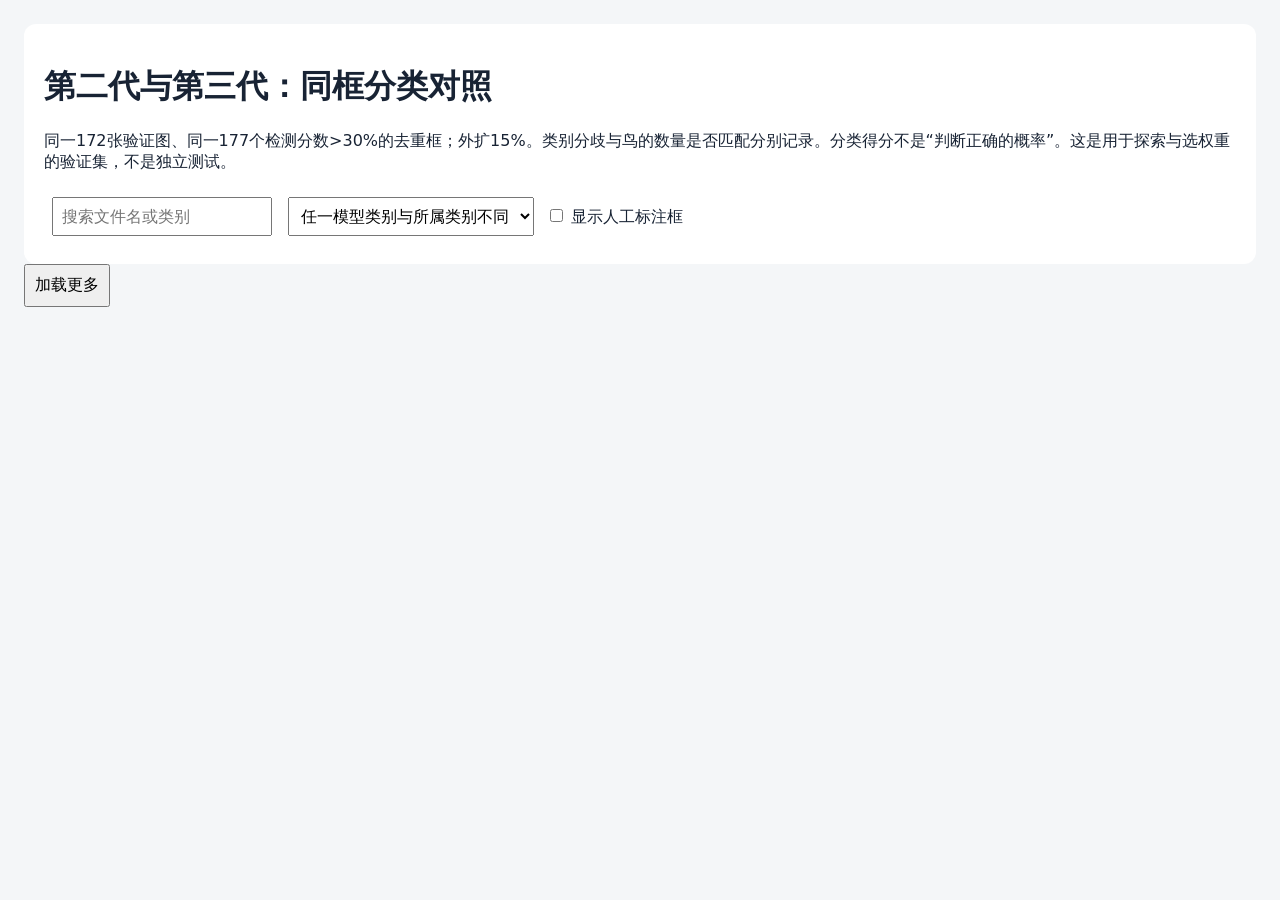
<file: 第三代鸟类识别现代模型对照/scripts/gallery.html>
<!doctype html><html lang="zh"><meta charset="utf-8"><title>第三代鸟类分类对照</title><style>body{font:16px system-ui;background:#f4f6f8;margin:24px;color:#182334}header{background:white;padding:20px;border-radius:12px}input,select{font:inherit;padding:8px;margin:8px}table{border-collapse:collapse;width:100%}td,th{padding:9px;border-bottom:1px solid #ddd;text-align:left}article{background:white;margin-top:20px;padding:16px;border-radius:12px}.grid{display:grid;grid-template-columns:repeat(auto-fit,minmax(320px,1fr));gap:12px}canvas{width:100%;height:auto}.bad{color:#bc2733}.score{font-size:13px;line-height:1.7}details{background:#f5f6f8;padding:8px}.muted{color:#64748b}button{padding:9px;font:inherit}</style><header><h1>第二代与第三代：同框分类对照</h1><p>同一172张验证图、同一177个检测分数&gt;30%的去重框；外扩15%。类别分歧与鸟的数量是否匹配分别记录。分类得分不是“判断正确的概率”。这是用于探索与选权重的验证集，不是独立测试。</p><div id="summary"></div><input id="search" placeholder="搜索文件名或类别"><select id="filter"><option value="diff">任一模型类别与所属类别不同</option><option value="all">全部图片</option><option value="improved">相对第二代消除类别分歧</option><option value="regressed">相对第二代新增类别分歧</option><option value="empty">无显示框</option></select><label><input id="gt" type="checkbox">显示人工标注框</label><span id="count"></span></header><main id="cards"></main><button id="more">加载更多</button><script>const D=__DATA__;let shown=0,filtered=[];const esc=s=>String(s).replace(/[&<>"']/g,c=>({'&':'&amp;','<':'&lt;','>':'&gt;','"':'&quot;',"'":'&#39;'}[c]));const keys=Object.keys(D.models);document.querySelector('#summary').innerHTML='<table><tr><th>模型</th><th>类别分歧图片</th><th>无框图片</th><th>P</th><th>R</th><th>F1</th></tr>'+keys.map(k=>{let s=D.summary[k];return `<tr><td>${esc(D.models[k])}</td><td>${s.class_disagreement_images}</td><td>${s.no_display_images}</td><td>${s.precision.toFixed(4)}</td><td>${s.recall.toFixed(4)}</td><td>${s.F1.toFixed(4)}</td></tr>`}).join('')+'</table>';
function draw(c,r,k){let im=new Image();im.onload=()=>{c.width=im.width;c.height=im.height;let x=c.getContext('2d');x.drawImage(im,0,0);let sx=im.width/r.width,sy=im.height/r.height;x.font='bold 15px system-ui';x.lineWidth=2;function box(p,color,text){let b=p.bbox_xyxy;x.strokeStyle=color;x.strokeRect(b[0]*sx,b[1]*sy,(b[2]-b[0])*sx,(b[3]-b[1])*sy);let xx=Math.max(0,b[0]*sx),yy=Math.max(18,b[1]*sy);let tw=x.measureText(text).width;x.fillStyle=color;x.fillRect(xx,yy-18,tw+8,20);x.fillStyle='white';x.fillText(text,xx+4,yy-3)}if(document.querySelector('#gt').checked)r.truth.forEach((p,i)=>box(p,'#166534','人工 '+p.class_name));r.models[k].displayed.forEach((p,i)=>box(p,p.different_from_folder?'#bc2733':'#1d4ed8',`${i+1} ${p.class_name} ${(p.classifier_top_score*100).toFixed(1)}%`));};im.src=r.image}
function more(){let chunk=filtered.slice(shown,shown+12);shown+=chunk.length;for(let r of chunk){let a=document.createElement('article');a.innerHTML=`<h2>${esc(r.filename)} <small>所属：${esc(r.expected)}</small></h2><div class="grid">`+keys.map(k=>{let v=r.models[k];return `<section><h3>${esc(D.models[k])} ${v.class_disagreement?'<span class="bad">类别分歧</span>':''}</h3><canvas data-model="${k}"></canvas><p class="muted">${v.displayed.length}个显示框；TP ${v.TP} / FP ${v.FP} / FN ${v.FN}</p>`+v.displayed.map((p,i)=>`<details><summary>${i+1}：${esc(p.class_name)}，检测 ${(p.detector_score*100).toFixed(1)}%，分类 ${(p.classifier_top_score*100).toFixed(1)}%</summary><div class="score">`+Object.entries(p.classifier_scores).sort((a,b)=>b[1]-a[1]).map(([n,s])=>`${esc(n)} ${(s*100).toFixed(2)}%`).join('<br>')+'</div></details>').join('')+'</section>'}).join('')+'</div>';document.querySelector('#cards').appendChild(a);a.querySelectorAll('canvas').forEach(c=>draw(c,r,c.dataset.model))}document.querySelector('#more').hidden=shown>=filtered.length;document.querySelector('#count').textContent=`筛选 ${filtered.length} 张，已显示 ${shown} 张`}
function render(){let q=document.querySelector('#search').value.toLowerCase(),f=document.querySelector('#filter').value;filtered=D.rows.filter(r=>{let base=r.models.gen2_bilinear_best,novel=keys.filter(k=>k!=='gen2_bilinear_best').map(k=>r.models[k]);return(r.filename+r.expected).toLowerCase().includes(q)&&(f==='all'||f==='diff'&&keys.some(k=>r.models[k].class_disagreement)||f==='empty'&&base.no_display||f==='improved'&&base.class_disagreement&&novel.some(v=>!v.class_disagreement)||f==='regressed'&&!base.class_disagreement&&novel.some(v=>v.class_disagreement))});shown=0;document.querySelector('#cards').innerHTML='';more()};document.querySelector('#search').oninput=render;document.querySelector('#filter').onchange=render;document.querySelector('#gt').onchange=render;document.querySelector('#more').onclick=more;render();</script></html>
</file>
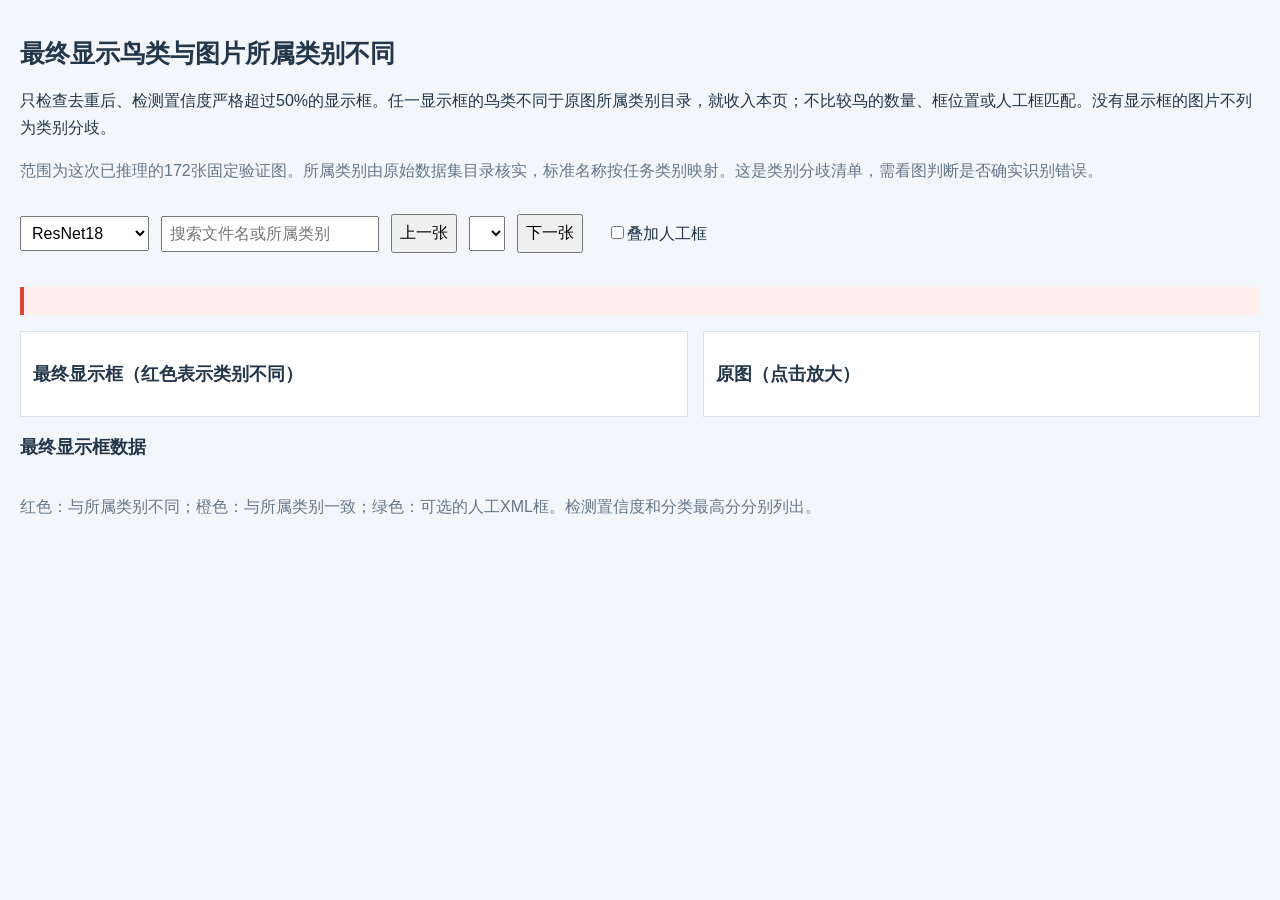
<file: 第二代鸟类检测与细粒度分类/scripts/class_disagreement_template.html>
<!doctype html><html lang="zh-CN"><meta charset="utf-8"><meta name="viewport" content="width=device-width,initial-scale=1"><title>最终显示鸟类与所属类别不同</title><style>
body{font:16px "Microsoft YaHei",sans-serif;background:#f3f6fa;color:#23364a;margin:0}main{max-width:1450px;margin:auto;padding:20px}p{line-height:1.7}.bar{position:sticky;top:0;z-index:2;background:#f3f6fa;display:flex;flex-wrap:wrap;align-items:center;gap:12px;padding:14px 0}select,button,input{font:inherit;padding:7px}button{cursor:pointer}.panels{display:grid;grid-template-columns:1.2fr 1fr;gap:15px}.panel{background:white;padding:12px;border:1px solid #dae1ea}svg{width:100%;max-height:730px;display:block;cursor:zoom-in}h1{font-size:25px}h3{font-size:18px}.hint{color:#65778a}.warning{background:#fff0ed;border-left:4px solid #d64535;padding:14px}table{width:100%;border-collapse:collapse;font-size:14px}th,td{padding:9px;border-bottom:1px solid #d8e1eb;text-align:left}th{background:#25476a;color:white}.scroll{overflow:auto}.bad{color:#c52f29;font-weight:bold}dialog{max-width:96vw;max-height:95vh}dialog img{max-width:90vw;max-height:83vh}dialog::backdrop{background:#0008}@media(max-width:850px){.panels{grid-template-columns:1fr}}
</style><main><h1>最终显示鸟类与图片所属类别不同</h1><p>只检查去重后、检测置信度严格超过50%的显示框。任一显示框的鸟类不同于原图所属类别目录，就收入本页；不比较鸟的数量、框位置或人工框匹配。没有显示框的图片不列为类别分歧。</p><p class="hint">范围为这次已推理的172张固定验证图。所属类别由原始数据集目录核实，标准名称按任务类别映射。这是类别分歧清单，需看图判断是否确实识别错误。</p><div id="summary"></div><div class="bar"><select id="model"><option value="resnet">ResNet18</option><option value="bilinear">Bilinear CNN</option></select><input id="search" placeholder="搜索文件名或所属类别"><button id="prev">上一张</button><select id="select"></select><button id="next">下一张</button><span id="count"></span><label><input id="gt" type="checkbox">叠加人工框</label></div><h2 id="filename"></h2><p class="warning" id="issue"></p><div class="panels"><section class="panel"><h3>最终显示框（红色表示类别不同）</h3><div id="view"></div></section><section class="panel"><h3>原图（点击放大）</h3><div id="raw"></div></section></div><h3>最终显示框数据</h3><div class="scroll" id="table"></div><p class="hint">红色：与所属类别不同；橙色：与所属类别一致；绿色：可选的人工XML框。检测置信度和分类最高分分别列出。</p></main><dialog id="zoom"><button id="close">关闭</button><p id="zoomName"></p><img id="zoomImage"></dialog><script id="data" type="application/json">__PAYLOAD__</script><script>
const DATA=JSON.parse(document.getElementById('data').textContent),$=id=>document.getElementById(id);let filtered=[],index=0;
const esc=s=>String(s??'').replace(/[&<>"']/g,c=>({'&':'&amp;','<':'&lt;','>':'&gt;','"':'&quot;',"'":'&#39;'}[c]));
function svg(r,annotate){let out=`<svg viewBox="0 0 ${r.width} ${r.height}" role="img" aria-label="${esc(r.filename)}"><image href="${r.image}" width="${r.width}" height="${r.height}"/>`;const f=Math.max(16,r.width/50),s=Math.max(2,r.width/400);const arr=annotate?r.displayed.map(d=>({d,c:d.class_name!==r.expected_class?'#dc302d':'#ea761d',t:d.class_name+' '+(d.detector_score*100).toFixed(1)+'%'})):[];if(annotate&&$('gt').checked)arr.push(...r.truth.map(d=>({d,c:'#18a45c',t:'标注 '+d.class_name})));for(const {d,c,t}of arr){const [x,y,x2,y2]=d.bbox_xyxy;out+=`<rect x="${x}" y="${y}" width="${x2-x}" height="${y2-y}" fill="none" stroke="${c}" stroke-width="${s}"/><text x="${Math.max(0,Math.min(x,r.width-320))}" y="${Math.max(f,y-4)}" font-size="${f}" fill="white" stroke="#263344" stroke-width="${f/10}" paint-order="stroke">${esc(t)}</text>`;}return out+'</svg>';}
function render(){const r=filtered[index];$('prev').disabled=index<=0;$('next').disabled=index>=filtered.length-1;$('select').value=String(index);$('count').textContent=filtered.length?`${index+1} / ${filtered.length}`:'0 / 0';if(!r){$('filename').textContent='没有符合筛选条件的图片';$('issue').textContent='';for(const id of ['view','raw','table'])$(id).innerHTML='';return;}$('filename').textContent=r.filename;$('issue').textContent=`图片所属：${r.expected_class}（${r.folder}）；不同的最终预测：`+[...new Set(r.mismatches.map(d=>d.class_name))].join('、');$('view').innerHTML=svg(r,true);$('raw').innerHTML=svg(r,false);$('table').innerHTML='<table><thead><tr><th>是否不同</th><th>预测类别</th><th>检测置信度</th><th>分类最高分</th><th>八类分类分数</th></tr></thead><tbody>'+r.displayed.map(d=>'<tr><td class="'+(d.class_name!==r.expected_class?'bad':'')+'">'+(d.class_name!==r.expected_class?'不同':'一致')+'</td><td>'+esc(d.class_name)+'</td><td>'+(d.detector_score*100).toFixed(2)+'%</td><td>'+(d.classifier_top_score*100).toFixed(2)+'%</td><td>'+Object.entries(d.classifier_scores).map(([n,v])=>esc(n)+' '+(v*100).toFixed(2)+'%').join('；')+'</td></tr>').join('')+'</tbody></table>';for(const id of ['view','raw'])$(id).onclick=()=>{$('zoomImage').src=r.image;$('zoomName').textContent=r.filename;$('zoom').showModal();};}
function filter(){const q=$('search').value.toLowerCase();filtered=DATA.rows.filter(r=>r.model===$('model').value&&(r.filename.toLowerCase().includes(q)||r.expected_class.includes(q)));index=0;$('select').innerHTML=filtered.map((r,i)=>`<option value="${i}">${esc(r.filename)} · ${esc(r.expected_class)}</option>`).join('');const s=DATA.summary[$('model').value];$('summary').textContent=`检查 ${s.checked_images} 张：${s.flagged_images} 张有不同类别，涉及 ${s.mismatched_displayed_boxes} 个显示框；另有 ${s.no_display_images} 张没有显示框，不收入本清单。`;render();}
$('model').onchange=filter;$('search').oninput=filter;$('select').onchange=()=>{index=Number($('select').value);render();};$('prev').onclick=()=>{index--;render();};$('next').onclick=()=>{index++;render();};$('gt').onchange=render;$('close').onclick=()=>$('zoom').close();filter();
</script></html>
</file>
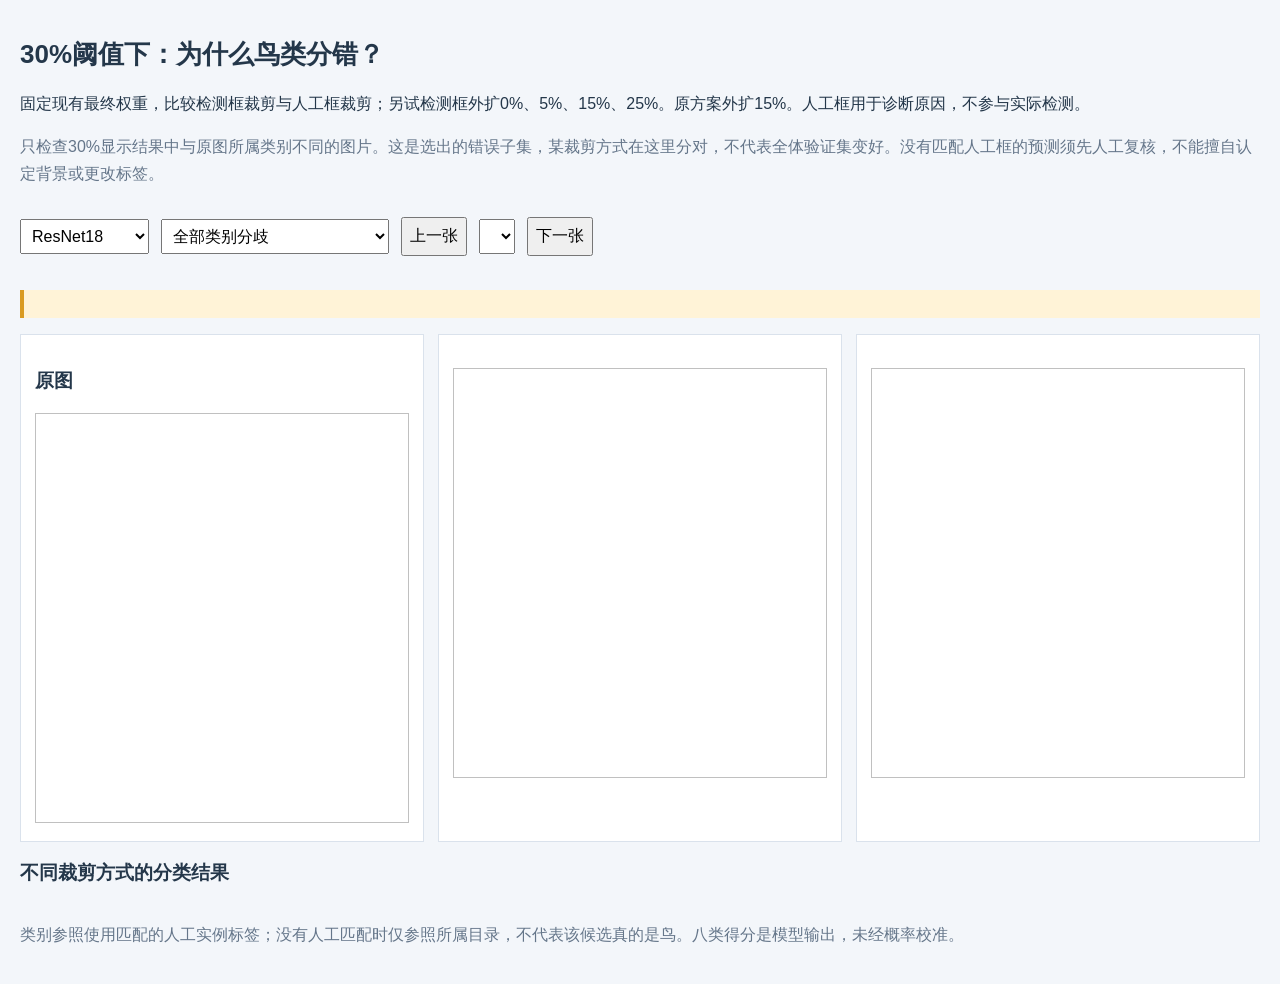
<file: 第二代鸟类检测与细粒度分类/scripts/classification_crop_diagnostic_template.html>
<!doctype html><html lang="zh-CN"><meta charset="utf-8"><meta name="viewport" content="width=device-width,initial-scale=1"><title>30%阈值错分类裁剪诊断</title><style>
body{font:16px "Microsoft YaHei",sans-serif;margin:0;background:#f3f6fa;color:#24374a}main{max-width:1700px;margin:auto;padding:20px}h1{font-size:26px}p{line-height:1.7}.bar{position:sticky;top:0;background:#f3f6fa;padding:14px 0;display:flex;flex-wrap:wrap;gap:12px;align-items:center;z-index:2}select,button{font:inherit;padding:7px}.panels{display:grid;grid-template-columns:repeat(3,1fr);gap:14px}.panel{padding:14px;background:white;border:1px solid #dae2ec}.panel img{width:100%;height:410px;object-fit:contain;cursor:zoom-in}.hint{color:#65768a}.notice{padding:14px;background:#fff3d7;border-left:4px solid #d99a20}.good{color:#168552}.bad{color:#c6322b}.scroll{overflow:auto}table{border-collapse:collapse;width:100%;background:white;font-size:14px}td,th{padding:9px;border-bottom:1px solid #d8e1eb;text-align:left}th{background:#25476a;color:white}dialog{max-width:96vw;max-height:95vh}dialog img{max-width:90vw;max-height:83vh}dialog::backdrop{background:#0008}@media(max-width:1000px){.panels{grid-template-columns:1fr}}
</style><main><h1>30%阈值下：为什么鸟类分错？</h1><p>固定现有最终权重，比较检测框裁剪与人工框裁剪；另试检测框外扩0%、5%、15%、25%。原方案外扩15%。人工框用于诊断原因，不参与实际检测。</p><p class="hint">只检查30%显示结果中与原图所属类别不同的图片。这是选出的错误子集，某裁剪方式在这里分对，不代表全体验证集变好。没有匹配人工框的预测须先人工复核，不能擅自认定背景或更改标签。</p><div id="summary"></div><div class="bar"><select id="model"><option value="resnet">ResNet18</option><option value="bilinear">Bilinear CNN</option></select><select id="filter"><option value="all">全部类别分歧</option><option value="crop">人工框能分对，检测框分错</option><option value="classifier">人工框与检测框都分错</option><option value="unmatched">没有匹配人工鸟框</option></select><button id="prev">上一张</button><select id="select"></select><button id="next">下一张</button><span id="count"></span></div><h2 id="filename"></h2><p class="notice" id="diagnosis"></p><div class="panels"><section class="panel"><h3>原图</h3><img id="original"></section><section class="panel"><h3 id="detTitle"></h3><img id="detCrop"></section><section class="panel"><h3 id="gtTitle"></h3><img id="gtCrop"><p id="gtNote"></p></section></div><h3>不同裁剪方式的分类结果</h3><div class="scroll" id="table"></div><p class="hint">类别参照使用匹配的人工实例标签；没有人工匹配时仅参照所属目录，不代表该候选真的是鸟。八类得分是模型输出，未经概率校准。</p></main><dialog id="zoom"><button id="close">关闭</button><p id="zoomName"></p><img id="zoomImage"></dialog><script id="data" type="application/json">__PAYLOAD__</script><script>
const DATA=JSON.parse(document.getElementById('data').textContent),$=id=>document.getElementById(id),LABELS={det_0:'检测框，不外扩',det_5:'检测框，外扩5%',det_15:'检测框，外扩15%（原方案）',det_25:'检测框，外扩25%',gt_15:'人工框，外扩15%（仅诊断）'};let filtered=[],index=0;const esc=s=>String(s??'').replace(/[&<>"']/g,c=>({'&':'&amp;','<':'&lt;','>':'&gt;','"':'&quot;',"'":'&#39;'}[c]));const pct=x=>(100*x).toFixed(2)+'%';
function render(){const c=filtered[index],model=$('model').value;$('prev').disabled=index<=0;$('next').disabled=index>=filtered.length-1;$('select').value=String(index);$('count').textContent=filtered.length?`${index+1} / ${filtered.length}`:'0 / 0';if(!c){$('filename').textContent='没有符合条件的案例';$('diagnosis').textContent='';for(const id of ['original','detCrop','gtCrop']){$(id).removeAttribute('src');$(id).style.visibility='hidden';}$('table').innerHTML='';return;}for(const id of ['original','detCrop'])$(id).style.visibility='visible';const res=c.results[model],reference=c.linked_annotation?.class_name||c.folder_class;$('filename').textContent=c.filename+' · 候选'+c.candidate_index;$('diagnosis').textContent=(c.diagnosis[model]||'此模型与所属类别一致')+`；所属类别 ${c.folder_class}；匹配人工类别 ${c.linked_annotation?.class_name||'无'}；检测分数 ${pct(c.detector_score)}。`;$('original').src=c.image;$('detCrop').src=c.crops.det_15;$('detTitle').textContent='检测框15%裁剪：'+res.det_15.class_name+' '+pct(res.det_15.top_score);if(c.crops.gt_15){$('gtCrop').src=c.crops.gt_15;$('gtCrop').style.visibility='visible';$('gtTitle').textContent='人工框15%裁剪：'+res.gt_15.class_name+' '+pct(res.gt_15.top_score);$('gtNote').textContent='框IoU '+c.annotation_iou.toFixed(3);}else{$('gtCrop').removeAttribute('src');$('gtCrop').style.visibility='hidden';$('gtTitle').textContent='未匹配人工框';$('gtNote').textContent='先检查是否为背景误检、未标注鸟或框偏移。';}$('table').innerHTML='<table><thead><tr><th>裁剪方式</th><th>预测类别</th><th>最高分</th><th>与参照类别</th><th>八类得分</th></tr></thead><tbody>'+Object.entries(res).map(([k,d])=>`<tr><td>${LABELS[k]}</td><td>${esc(d.class_name)}</td><td>${pct(d.top_score)}</td><td class="${d.class_name===reference?'good':'bad'}">${d.class_name===reference?'一致':'不同'}（${esc(reference)}）</td><td>${Object.entries(d.scores).map(([n,s])=>esc(n)+' '+pct(s)).join('；')}</td></tr>`).join('')+'</tbody></table>';}
function filter(){const model=$('model').value,mode=$('filter').value;filtered=DATA.cases.filter(c=>{const d=c.diagnosis[model];return d&&(mode==='all'||(mode==='crop'&&d.startsWith('人工框能分对'))||(mode==='classifier'&&d.startsWith('人工框与检测框都分错'))||(mode==='unmatched'&&d.startsWith('未匹配')));});index=0;$('select').innerHTML=filtered.map((c,i)=>`<option value="${i}">${esc(c.filename)} · 候选${c.candidate_index}</option>`).join('');const s=DATA.summary[model];$('summary').textContent=`此模型涉及${s.folder_disagreement_images}张类别分歧图。`+Object.entries(s.diagnosis_counts).map(([n,v])=>n+'：'+v+'个框').join('；');render();}
$('model').onchange=filter;$('filter').onchange=filter;$('select').onchange=()=>{index=Number($('select').value);render();};$('prev').onclick=()=>{index--;render();};$('next').onclick=()=>{index++;render();};for(const id of ['original','detCrop','gtCrop'])$(id).onclick=()=>{if(!$(id).getAttribute('src'))return;$('zoomImage').src=$(id).src;$('zoomName').textContent=$('filename').textContent;$('zoom').showModal();};$('close').onclick=()=>$('zoom').close();filter();
</script></html>
</file>
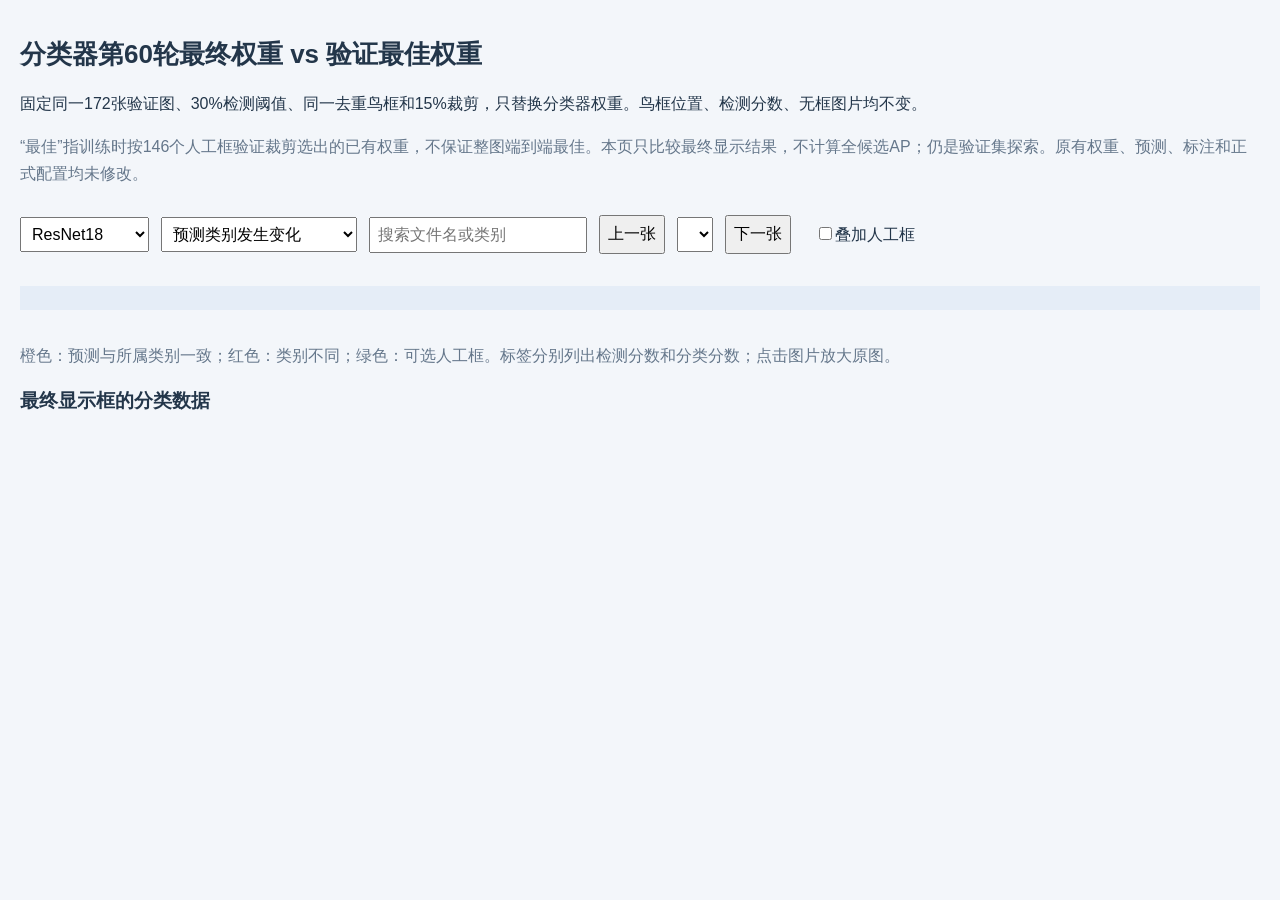
<file: 第二代鸟类检测与细粒度分类/scripts/classifier_checkpoint_template.html>
<!doctype html><html lang="zh-CN"><meta charset="utf-8"><meta name="viewport" content="width=device-width,initial-scale=1"><title>最终与最佳分类权重对照</title><style>
body{font:16px "Microsoft YaHei",sans-serif;background:#f3f6fa;color:#23364a;margin:0}main{max-width:1550px;padding:20px;margin:auto}h1{font-size:26px}p{line-height:1.7}.hint{color:#65778b}.bar{position:sticky;top:0;background:#f3f6fa;display:flex;flex-wrap:wrap;gap:12px;align-items:center;padding:12px 0;z-index:2}select,button,input{font:inherit;padding:7px}.panels{display:grid;grid-template-columns:1fr 1fr;gap:16px}.panel{background:white;padding:14px;border:1px solid #dae2ec}svg{width:100%;display:block;max-height:720px;cursor:zoom-in}table{width:100%;border-collapse:collapse;background:white;font-size:14px}td,th{padding:9px;border-bottom:1px solid #d8e1eb;text-align:left}th{background:#25476a;color:white}.scroll{overflow:auto}.label{background:#e5edf7;padding:12px}.bad{color:#ca302b}.good{color:#138754}dialog{max-width:96vw;max-height:95vh}dialog img{max-width:90vw;max-height:83vh}dialog::backdrop{background:#0008}@media(max-width:850px){.panels{grid-template-columns:1fr}}
</style><main><h1>分类器第60轮最终权重 vs 验证最佳权重</h1><p>固定同一172张验证图、30%检测阈值、同一去重鸟框和15%裁剪，只替换分类器权重。鸟框位置、检测分数、无框图片均不变。</p><p class="hint">“最佳”指训练时按146个人工框验证裁剪选出的已有权重，不保证整图端到端最佳。本页只比较最终显示结果，不计算全候选AP；仍是验证集探索。原有权重、预测、标注和正式配置均未修改。</p><div class="bar"><select id="model"><option value="resnet">ResNet18</option><option value="bilinear">Bilinear CNN</option></select><select id="filter"><option value="changed">预测类别发生变化</option><option value="all">全部172张</option><option value="improved">正确匹配增加</option><option value="regressed">正确匹配减少</option><option value="removed">所属类别分歧消除</option><option value="added">新增所属类别分歧</option><option value="remaining">最佳权重仍有类别分歧</option><option value="empty">没有显示框</option></select><input id="search" placeholder="搜索文件名或类别"><button id="prev">上一张</button><select id="select"></select><button id="next">下一张</button><span id="count"></span><label><input id="gt" type="checkbox">叠加人工框</label></div><div id="summary" class="scroll"></div><p id="changes"></p><h2 id="filename"></h2><p id="expected" class="label"></p><div id="panels" class="panels"></div><p class="hint">橙色：预测与所属类别一致；红色：类别不同；绿色：可选人工框。标签分别列出检测分数和分类分数；点击图片放大原图。</p><h3>最终显示框的分类数据</h3><div id="details" class="scroll"></div></main><dialog id="zoom"><button id="close">关闭</button><p id="zoomName"></p><img id="zoomImage"></dialog><script id="data" type="application/json">__PAYLOAD__</script><script>
const DATA=JSON.parse(document.getElementById('data').textContent),$=id=>document.getElementById(id);let filtered=[],index=0;const esc=s=>String(s??'').replace(/[&<>"']/g,c=>({'&':'&amp;','<':'&lt;','>':'&gt;','"':'&quot;',"'":'&#39;'}[c]));const pct=v=>(v*100).toFixed(2)+'%';
function svg(r,ds){let out=`<svg viewBox="0 0 ${r.width} ${r.height}" role="img" aria-label="${esc(r.filename)}"><image href="${r.image}" width="${r.width}" height="${r.height}"/>`;const f=Math.max(16,r.width/50),s=Math.max(2,r.width/370);let boxes=ds.map(d=>({d,c:d.class_name!==r.expected?'#d9322c':'#e9751e',t:d.class_name+' 检测'+pct(d.detector_score)+' 分类'+pct(d.classifier_top_score)}));if($('gt').checked)boxes.push(...r.truth.map(d=>({d,c:'#18a45d',t:'标注 '+d.class_name})));for(const {d,c,t}of boxes){const [x,y,x2,y2]=d.bbox_xyxy;out+=`<rect x="${x}" y="${y}" width="${x2-x}" height="${y2-y}" fill="none" stroke="${c}" stroke-width="${s}"/><text x="${Math.max(0,Math.min(x,r.width-550))}" y="${Math.max(f,y-4)}" font-size="${f}" fill="white" stroke="#24374a" stroke-width="${f/10}" paint-order="stroke">${esc(t)}</text>`;}return out+'</svg>';}
function render(){const r=filtered[index],model=$('model').value;$('prev').disabled=index<=0;$('next').disabled=index>=filtered.length-1;$('select').value=String(index);$('count').textContent=filtered.length?`${index+1} / ${filtered.length}`:'0 / 0';if(!r){$('filename').textContent='没有符合条件的图片';for(const id of ['expected','panels','details'])$(id).innerHTML='';return;}const m=r.models[model],epoch=DATA.metadata.weights[model].best.epoch;$('filename').textContent=r.filename;$('expected').textContent='原图所属类别：'+r.expected+'；人工实例 '+r.truth.length+' 个。';$('panels').innerHTML=['final','best'].map(v=>{const a=m[v];return `<section class="panel"><h3>${v==='final'?'第60轮最终权重':'第'+epoch+'轮验证最佳权重'}</h3><p>显示${a.displayed.length}框；正确匹配${a.TP}；未正确匹配预测${a.FP}；漏掉或分错实例${a.FN}</p>${svg(r,a.displayed)}</section>`;}).join('');$('panels').querySelectorAll('svg').forEach(el=>el.onclick=()=>{$('zoomImage').src=r.image;$('zoomName').textContent=r.filename+' 原图';$('zoom').showModal();});$('details').innerHTML='<table><thead><tr><th>权重</th><th>预测类别</th><th>检测分数</th><th>分类最高分</th><th>人工框位置诊断</th><th>八类分数</th></tr></thead><tbody>'+['final','best'].flatMap(v=>m[v].displayed.length?m[v].displayed.map(d=>`<tr><td>${v==='final'?'最终':'最佳'}</td><td class="${d.different_from_folder?'bad':''}">${esc(d.class_name)}</td><td>${pct(d.detector_score)}</td><td>${pct(d.classifier_top_score)}</td><td>${esc(d.spatial_status)}</td><td>${Object.entries(d.classifier_scores).map(([n,s])=>esc(n)+' '+pct(s)).join('；')}</td></tr>`):[`<tr><td>${v==='final'?'最终':'最佳'}</td><td colspan="5">无显示框</td></tr>`]).join('')+'</tbody></table>';}
function filter(){const model=$('model').value,mode=$('filter').value,q=$('search').value.toLowerCase();filtered=DATA.rows.filter(r=>{const a=r.models[model].final,b=r.models[model].best;const ok=mode==='all'||(mode==='changed'&&r.class_changed[model])||(mode==='improved'&&b.TP>a.TP)||(mode==='regressed'&&b.TP<a.TP)||(mode==='removed'&&a.class_disagreement&&!b.class_disagreement)||(mode==='added'&&!a.class_disagreement&&b.class_disagreement)||(mode==='remaining'&&b.class_disagreement)||(mode==='empty'&&b.no_display);return ok&&(r.filename.toLowerCase().includes(q)||r.expected.includes(q));});index=0;$('select').innerHTML=filtered.map((r,i)=>`<option value="${i}">${esc(r.filename)}</option>`).join('');const sum=DATA.summary[model];$('summary').innerHTML='<table><thead><tr><th>权重</th><th>正确匹配</th><th>未正确匹配预测</th><th>漏掉／分错实例</th><th>精确率</th><th>召回率</th><th>F1</th><th>类别分歧图片</th><th>无框图片</th></tr></thead><tbody>'+['final','best'].map(v=>{const s=sum[v];return `<tr><td>${v==='final'?'第60轮最终权重':'第'+DATA.metadata.weights[model].best.epoch+'轮最佳权重'}</td><td>${s.TP}</td><td>${s.FP}</td><td>${s.FN}</td><td>${pct(s.precision)}</td><td>${pct(s.recall)}</td><td>${pct(s.F1)}</td><td>${s.class_disagreement_images}</td><td>${s.no_display_images}</td></tr>`;}).join('')+'</tbody></table>';const c=DATA.changes[model];$('changes').textContent=`${c.changed_class_images.length}张预测类别变化；${c.correct_matches_increased.length}张正确匹配增加，${c.correct_matches_decreased.length}张减少；${c.folder_disagreement_removed.length}张消除所属类别分歧，${c.folder_disagreement_added.length}张新增分歧。`;render();}
$('model').onchange=filter;$('filter').onchange=filter;$('search').oninput=filter;$('select').onchange=()=>{index=Number($('select').value);render();};$('prev').onclick=()=>{index--;render();};$('next').onclick=()=>{index++;render();};$('gt').onchange=render;$('close').onclick=()=>$('zoom').close();filter();
</script></html>
</file>
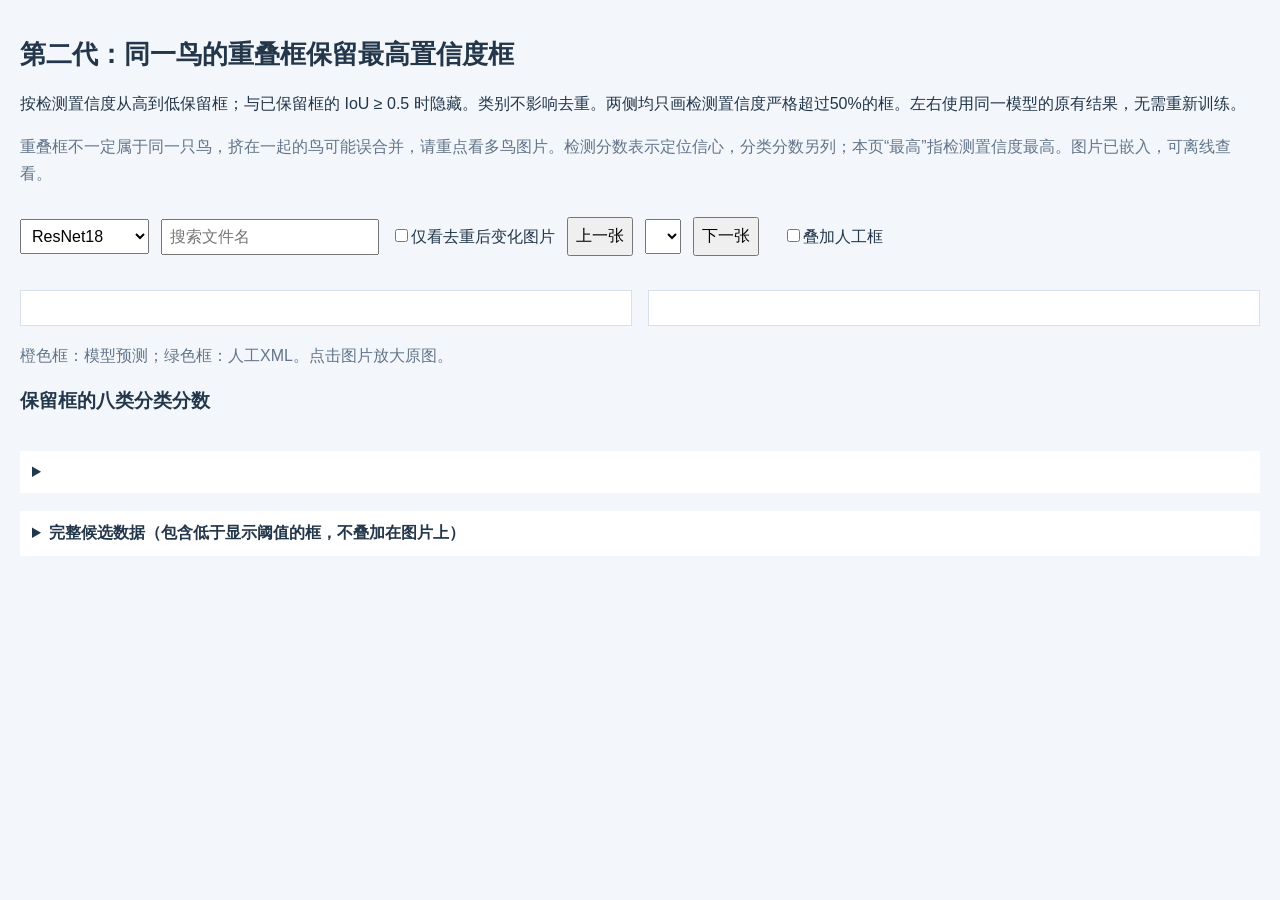
<file: 第二代鸟类检测与细粒度分类/scripts/deduplicated_gallery_template.html>
<!doctype html><html lang="zh-CN"><meta charset="utf-8"><meta name="viewport" content="width=device-width,initial-scale=1"><title>第二代最高置信度框对照</title>
<style>body{margin:0;background:#f3f6fa;color:#23364a;font:16px "Microsoft YaHei",sans-serif}main{max-width:1500px;padding:20px;margin:auto}h1{font-size:26px}p{line-height:1.7}.bar{display:flex;flex-wrap:wrap;gap:12px;align-items:center;background:#f3f6fa;padding:14px 0;position:sticky;top:0;z-index:1}button,select,input{font:inherit;padding:7px}button{cursor:pointer}.panels{display:grid;grid-template-columns:1fr 1fr;gap:16px}.panel{background:white;padding:12px;border:1px solid #d8e0ea}.panel h3{font-size:17px;margin:0 0 10px}svg{display:block;width:100%;max-height:700px;cursor:zoom-in}.scroll{overflow:auto}table{width:100%;border-collapse:collapse;font-size:14px;background:white}td,th{padding:9px;border-bottom:1px solid #dae1eb;text-align:left}th{background:#24476a;color:white}details{margin:18px 0;padding:12px;background:white}summary{cursor:pointer;font-weight:bold}.hint{color:#63758a}dialog{max-width:96vw;max-height:95vh}dialog img{max-width:90vw;max-height:84vh}dialog::backdrop{background:#0008}@media(max-width:800px){.panels{grid-template-columns:1fr}main{padding:12px}}</style>
<main><h1>第二代：同一鸟的重叠框保留最高置信度框</h1><p>按检测置信度从高到低保留框；与已保留框的 IoU ≥ 0.5 时隐藏。类别不影响去重。两侧均只画检测置信度严格超过50%的框。左右使用同一模型的原有结果，无需重新训练。</p><p class="hint">重叠框不一定属于同一只鸟，挤在一起的鸟可能误合并，请重点看多鸟图片。检测分数表示定位信心，分类分数另列；本页“最高”指检测置信度最高。图片已嵌入，可离线查看。</p><div id="summary"></div>
<div class="bar"><select id="model"><option value="resnet">ResNet18</option><option value="bilinear">Bilinear CNN</option></select><input id="search" placeholder="搜索文件名"><label><input type="checkbox" id="changed">仅看去重后变化图片</label><button id="prev">上一张</button><select id="select"></select><button id="next">下一张</button><span id="count"></span><label><input type="checkbox" id="gt">叠加人工框</label></div>
<h2 id="filename"></h2><div class="panels"><section class="panel"><h3 id="beforeTitle"></h3><div id="before"></div></section><section class="panel"><h3 id="afterTitle"></h3><div id="after"></div></section></div><p class="hint">橙色框：模型预测；绿色框：人工XML。点击图片放大原图。</p>
<h3>保留框的八类分类分数</h3><div id="kept" class="scroll"></div><details><summary id="hiddenTitle"></summary><div id="hidden" class="scroll"></div></details><details><summary>完整候选数据（包含低于显示阈值的框，不叠加在图片上）</summary><div id="all" class="scroll"></div></details></main>
<dialog id="zoom"><button id="close">关闭</button><p id="zoomName"></p><img id="zoomImage"></dialog><script id="data" type="application/json">__PAYLOAD__</script><script>
const DATA=JSON.parse(document.getElementById('data').textContent),$=id=>document.getElementById(id);let filtered=[],index=0;
const esc=s=>String(s??'').replace(/[&<>"']/g,c=>({'&':'&amp;','<':'&lt;','>':'&gt;','"':'&quot;',"'":'&#39;'}[c]));
function table(ds){return '<table><thead><tr><th>类别</th><th>检测置信度</th><th>分类最高分</th><th>框 xyxy</th><th>八类分类分数</th></tr></thead><tbody>'+ds.map(d=>'<tr><td>'+esc(d.class_name)+'</td><td>'+(100*d.detector_score).toFixed(2)+'%</td><td>'+(100*d.classifier_top_score).toFixed(2)+'%</td><td>'+d.bbox_xyxy.map(v=>v.toFixed(1)).join(', ')+'</td><td>'+Object.entries(d.classifier_scores||{}).map(([n,s])=>esc(n)+' '+(100*s).toFixed(2)+'%').join('；')+'</td></tr>').join('')+'</tbody></table>';}
function svg(row,ds){let out=`<svg viewBox="0 0 ${row.width} ${row.height}" role="img" aria-label="${esc(row.filename)}"><image href="${row.image}" width="${row.width}" height="${row.height}"/>`;const font=Math.max(15,row.width/55),stroke=Math.max(2,row.width/400);const boxes=ds.map(d=>({d,color:'#ea581e',label:d.class_name+' 检测'+(d.detector_score*100).toFixed(1)+'%'}));if($('gt').checked)boxes.push(...row.truth.map(d=>({d,color:'#16a34a',label:'标注 '+d.class_name})));for(const {d,color,label}of boxes){const [x,y,x2,y2]=d.bbox_xyxy;out+=`<rect x="${x}" y="${y}" width="${x2-x}" height="${y2-y}" fill="none" stroke="${color}" stroke-width="${stroke}"/><text x="${Math.max(0,Math.min(x,row.width-300))}" y="${Math.max(font,y-4)}" font-size="${font}" fill="white" stroke="#263344" stroke-width="${font/10}" paint-order="stroke">${esc(label)}</text>`;}return out+'</svg>';}
function render(){const r=filtered[index];$('prev').disabled=index<=0;$('next').disabled=index>=filtered.length-1;$('select').value=String(index);$('count').textContent=filtered.length?`${index+1} / ${filtered.length}`:'0 / 0';if(!r){$('filename').textContent='没有符合筛选条件的图片';for(const id of ['before','after','kept','hidden','all'])$(id).innerHTML='';return;}const m=r[$('model').value];$('filename').textContent=r.filename;$('beforeTitle').textContent=`去重前：${m.before.length} 个显示框`;$('afterTitle').textContent=`去重后：${m.after.length} 个显示框`;$('before').innerHTML=svg(r,m.before);$('after').innerHTML=svg(r,m.after);$('kept').innerHTML=table(m.after);$('hidden').innerHTML=table(m.hidden);$('all').innerHTML=table(m.all_candidates);$('hiddenTitle').textContent=`被去重隐藏的高分框：${m.hidden.length} 个（只列数据）`;for(const id of ['before','after'])$(id).onclick=()=>{$('zoomImage').src=r.image;$('zoomName').textContent=r.filename+' 原图';$('zoom').showModal();};}
function filter(){const name=filtered[index]?.filename;filtered=DATA.rows.filter(r=>r.filename.toLowerCase().includes($('search').value.toLowerCase())&&(!$('changed').checked||r[$('model').value].before.length!==r[$('model').value].after.length));index=Math.max(0,filtered.findIndex(r=>r.filename===name));$('select').innerHTML=filtered.map((r,i)=>`<option value="${i}">${esc(r.filename)}</option>`).join('');const s=DATA.summary[$('model').value];$('summary').textContent=`固定验证集 ${s.images} 张：显示框 ${s.before_boxes} → ${s.after_boxes}；${s.changed_images} 张有变化。`;render();}
$('select').onchange=()=>{index=Number($('select').value);render();};$('prev').onclick=()=>{index--;render();};$('next').onclick=()=>{index++;render();};$('model').onchange=filter;$('search').oninput=filter;$('changed').onchange=filter;$('gt').onchange=render;$('close').onclick=()=>$('zoom').close();filter();
</script></html>
</file>
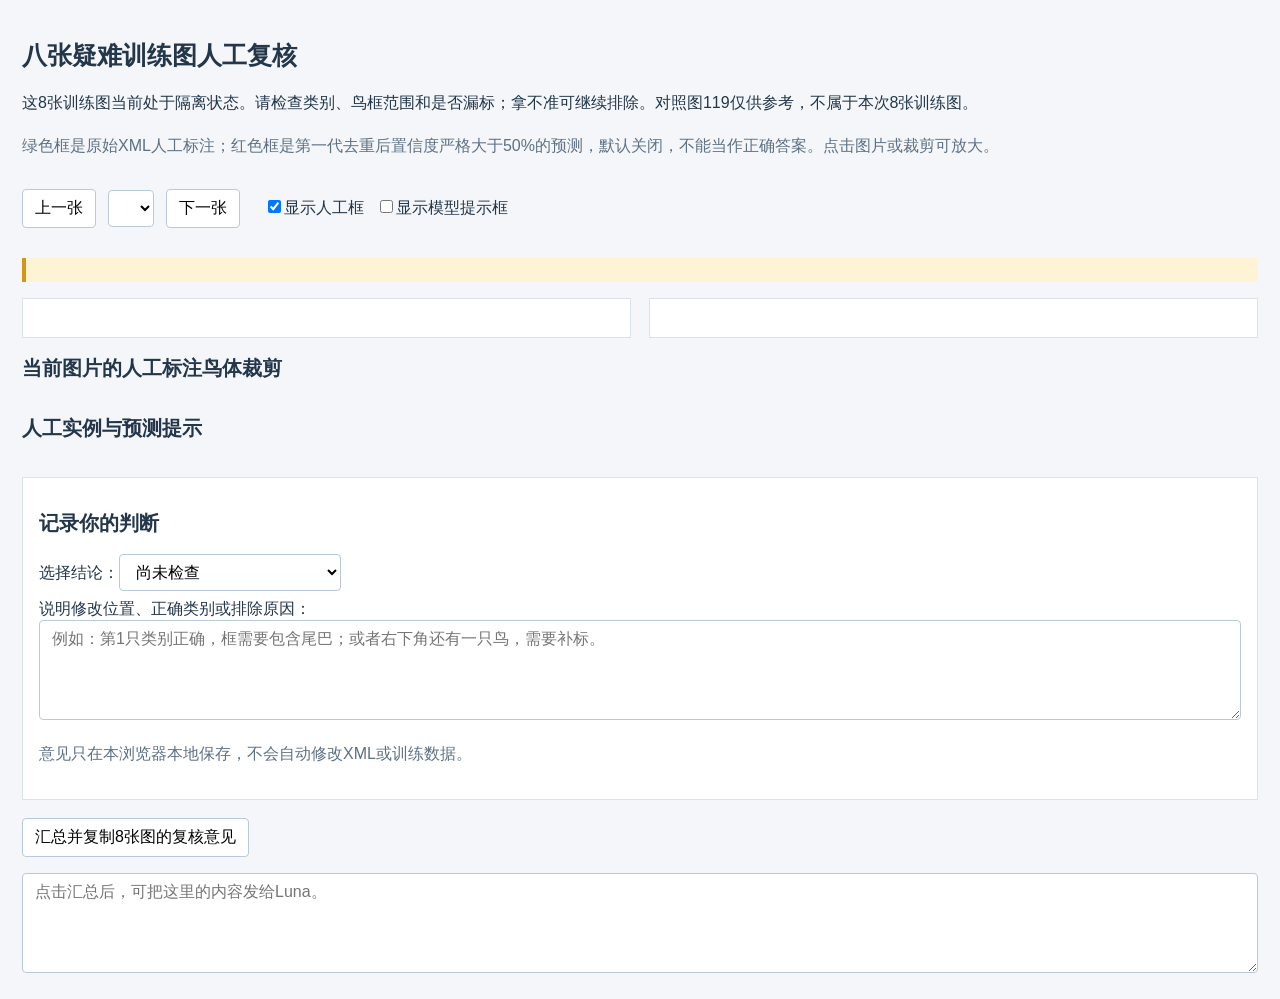
<file: 第二代鸟类检测与细粒度分类/scripts/eight_review_template.html>
<!doctype html><html lang="zh-CN"><head><meta charset="utf-8"><meta name="viewport" content="width=device-width,initial-scale=1"><title>八张疑难训练图人工复核</title><style>
body{font-family:Microsoft YaHei,sans-serif;margin:0;background:#f4f6f9;color:#23364a}main{max-width:1400px;margin:auto;padding:22px}h1{font-size:25px}h2{font-size:20px}p{line-height:1.7}.bar{display:flex;flex-wrap:wrap;gap:12px;align-items:center;padding:14px 0;position:sticky;top:0;background:#f4f6f9;z-index:2}select,button,textarea{font:inherit;border:1px solid #bac9d8;border-radius:4px;padding:8px 12px;background:white}button{cursor:pointer}button:disabled{opacity:.4}.panels{display:grid;grid-template-columns:1fr 1fr;gap:18px}.panel{border:1px solid #dbe2eb;padding:14px;background:white}.panel h3{margin:0 0 10px;font-size:16px}svg{width:100%;max-height:650px;display:block;cursor:zoom-in}img.crop{max-width:100%;max-height:380px;cursor:zoom-in}.crops{display:flex;gap:14px;flex-wrap:wrap}.crop-card{background:white;padding:12px;border:1px solid #dbe2eb;max-width:420px}.question{padding:12px 16px;border-left:4px solid #d49617;background:#fff3d6;line-height:1.7}.note{color:#5e7184}table{width:100%;border-collapse:collapse;background:white}th,td{padding:9px;border-bottom:1px solid #dbe2eb;text-align:left}th{background:#24476a;color:white}textarea{box-sizing:border-box;width:100%;min-height:100px;resize:vertical}.review{background:white;padding:16px;margin:18px 0;border:1px solid #dbe2eb}.review label{display:block;margin:8px 0}dialog{max-width:96vw;max-height:96vh;padding:14px;border:1px solid #b9c9da}dialog img{max-width:90vw;max-height:83vh;object-fit:contain}dialog::backdrop{background:#0008}.scroll{overflow-x:auto}@media(max-width:800px){.panels{grid-template-columns:1fr}main{padding:12px}}
</style></head><body><main><h1>八张疑难训练图人工复核</h1><p>这8张训练图当前处于隔离状态。请检查类别、鸟框范围和是否漏标；拿不准可继续排除。对照图119仅供参考，不属于本次8张训练图。</p><p class="note">绿色框是原始XML人工标注；红色框是第一代去重后置信度严格大于50%的预测，默认关闭，不能当作正确答案。点击图片或裁剪可放大。</p>
<div class="bar"><button id="prev">上一张</button><select id="select" aria-label="选择疑难图片"></select><button id="next">下一张</button><span id="count"></span><label><input id="showGT" type="checkbox" checked>显示人工框</label><label><input id="showPred" type="checkbox">显示模型提示框</label></div>
<h2 id="name"></h2><div class="question" id="question"></div><p id="labels"></p><div class="panels"><section class="panel"><h3 id="leftTitle"></h3><div id="left"></div></section><section class="panel"><h3 id="rightTitle"></h3><div id="right"></div></section></div>
<h2>当前图片的人工标注鸟体裁剪</h2><div id="crops" class="crops"></div><h2>人工实例与预测提示</h2><div id="table" class="scroll"></div>
<div class="review"><h2>记录你的判断</h2><label>选择结论：<select id="decision"><option value="">尚未检查</option><option value="原标注正确">原标注正确，可保留</option><option value="需要修改">需要修改类别、框或补标</option><option value="继续排除">拿不准，继续排除</option></select></label><label>说明修改位置、正确类别或排除原因：<textarea id="notes" placeholder="例如：第1只类别正确，框需要包含尾巴；或者右下角还有一只鸟，需要补标。"></textarea></label><p class="note" id="saveState">意见只在本浏览器本地保存，不会自动修改XML或训练数据。</p></div>
<button id="copy">汇总并复制8张图的复核意见</button><p id="copyState" class="note"></p><textarea id="output" readonly aria-label="复核意见汇总" placeholder="点击汇总后，可把这里的内容发给Luna。"></textarea>
</main><dialog id="zoom"><button id="close">关闭放大</button><p id="zoomTitle"></p><img id="zoomImage"></dialog>
<script id="data" type="application/json">__DATA__</script><script>
'use strict';const DATA=JSON.parse(document.getElementById('data').textContent),cards=DATA.cards,$=id=>document.getElementById(id);let index=0;
const key='bird_v2_eight_training_review_20261003';let answers={};try{answers=JSON.parse(localStorage.getItem(key)||'{}');}catch(e){}
const esc=s=>String(s).replace(/[&<>"']/g,c=>({'&':'&amp;','<':'&lt;','>':'&gt;','"':'&quot;',"'":'&#39;'}[c]));
function svg(im,gt=true,pred=false){let out=`<svg viewBox="0 0 ${im.width} ${im.height}" role="img" aria-label="${esc(im.name)}"><image href="${im.image}" width="${im.width}" height="${im.height}"/>`;
 const font=Math.max(16,im.width/45),stroke=Math.max(2,im.width/270);
 for(const [objects,color] of [[gt?im.gt:[],'#20AF65'],[pred?im.pred:[],'#E55353']])for(const d of objects){let [x1,y1,x2,y2]=d.box;const text=color==='#20AF65'?`标注${d.instance} ${d.label}`:`预测 ${d.label} ${(d.score*100).toFixed(2)}%`;out+=`<rect x="${Math.max(0,x1)}" y="${Math.max(0,y1)}" width="${Math.max(0,Math.min(im.width,x2)-Math.max(0,x1))}" height="${Math.max(0,Math.min(im.height,y2)-Math.max(0,y1))}" fill="none" stroke="${color}" stroke-width="${stroke}"/><text x="${Math.max(0,Math.min(im.width-260,x1))}" y="${Math.max(font,y1-font/5)}" font-family="Microsoft YaHei" font-size="${font}" fill="white" stroke="#162635" stroke-width="${Math.max(1,font/10)}" paint-order="stroke">${esc(text)}</text>`;}
 return out+'</svg>';}
function zoom(src,title){$('zoomImage').src=src;$('zoomTitle').textContent=title;$('zoom').showModal();}
function save(){const c=cards[index];answers[c.name]={decision:$('decision').value,notes:$('notes').value};try{localStorage.setItem(key,JSON.stringify(answers));$('saveState').textContent='已保存在本浏览器；不会自动修改标注。完成后复制汇总发给Luna。';}catch(e){$('saveState').textContent='浏览器不能保存本地意见，请复制下方汇总后再关闭页面。';}}
function render(){const c=cards[index],a=answers[c.name]||{};$('select').value=String(index);$('name').textContent=c.name+'：'+c.issue;$('question').textContent=c.question;$('count').textContent=`${index+1} / 8`;
 $('labels').textContent=`当前XML有${c.source.gt.length}个实例：`+c.source.gt.map(d=>`实例${d.instance} ${d.label}`).join('；');
 $('leftTitle').textContent=c.name+'（待复核训练图）';$('left').innerHTML=svg(c.source,$('showGT').checked,$('showPred').checked);$('left').onclick=()=>zoom(c.source.image,c.name+' 原图，无叠加框');
 const r=c.partner||c.source;$('rightTitle').textContent=c.partner?c.partner.name+(c.partner.name==='dashanque_119.jpg'?'（仅参考，已排除）':'（同源对照）'):'同一张原图，不叠加框';$('right').innerHTML=svg(r,c.partner?$('showGT').checked:false,c.partner?$('showPred').checked:false);$('right').onclick=()=>zoom(r.image,r.name+' 原图，无叠加框');
 $('crops').innerHTML=c.source.crops.map((d,i)=>`<div class="crop-card"><p>实例${d.instance}：${esc(d.label)}（仅表示现有标签）</p><img class="crop" data-index="${i}" src="${d.image}" alt="标注鸟体裁剪"></div>`).join('');
 $('crops').querySelectorAll('img').forEach(el=>el.onclick=()=>{const d=c.source.crops[Number(el.dataset.index)];zoom(d.image,`${c.name} 实例${d.instance}鸟体裁剪`);});
 const rows=[...c.source.gt.map(d=>['人工XML',d.instance,d.label,'',d.box]),...c.source.pred.map((d,i)=>['模型提示',i+1,d.label,(d.score*100).toFixed(2)+'%',d.box])];
 $('table').innerHTML='<table><thead><tr><th>来源</th><th>编号</th><th>类别</th><th>模型分数</th><th>框坐标xyxy</th></tr></thead><tbody>'+rows.map(r=>'<tr>'+r.map((v,i)=>'<td>'+esc(i===4?v.map(x=>x.toFixed(1)).join(', '):v)+'</td>').join('')+'</tr>').join('')+'</tbody></table>';
 $('decision').value=a.decision||'';$('notes').value=a.notes||'';$('saveState').textContent='意见只在本浏览器本地保存，不会自动修改XML或训练数据。';$('prev').disabled=index===0;$('next').disabled=index===7;
}
$('select').innerHTML=cards.map((c,i)=>`<option value="${i}">${esc(c.name)}</option>`).join('');
$('prev').onclick=()=>{save();if(index>0){index--;render();}};$('next').onclick=()=>{save();if(index<7){index++;render();}};$('select').onchange=()=>{save();index=Number($('select').value);render();};
$('showGT').onchange=render;$('showPred').onchange=render;$('decision').onchange=save;$('notes').oninput=save;
$('copy').onclick=async()=>{save();const text='八张疑难训练图复核意见（请记录后再决定是否更改标注）：\n\n'+cards.map(c=>{const a=answers[c.name]||{};return c.name+'：'+(a.decision||'尚未检查')+'\n说明：'+(a.notes||'未填写');}).join('\n\n');$('output').value=text;try{await navigator.clipboard.writeText(text);$('copyState').textContent='已复制，可直接发给Luna。';}catch(e){$('output').focus();$('output').select();$('copyState').textContent='请按Ctrl+C复制已选中的汇总，再发给Luna。';}};
$('close').onclick=()=>$('zoom').close();render();
</script></body></html>
</file>
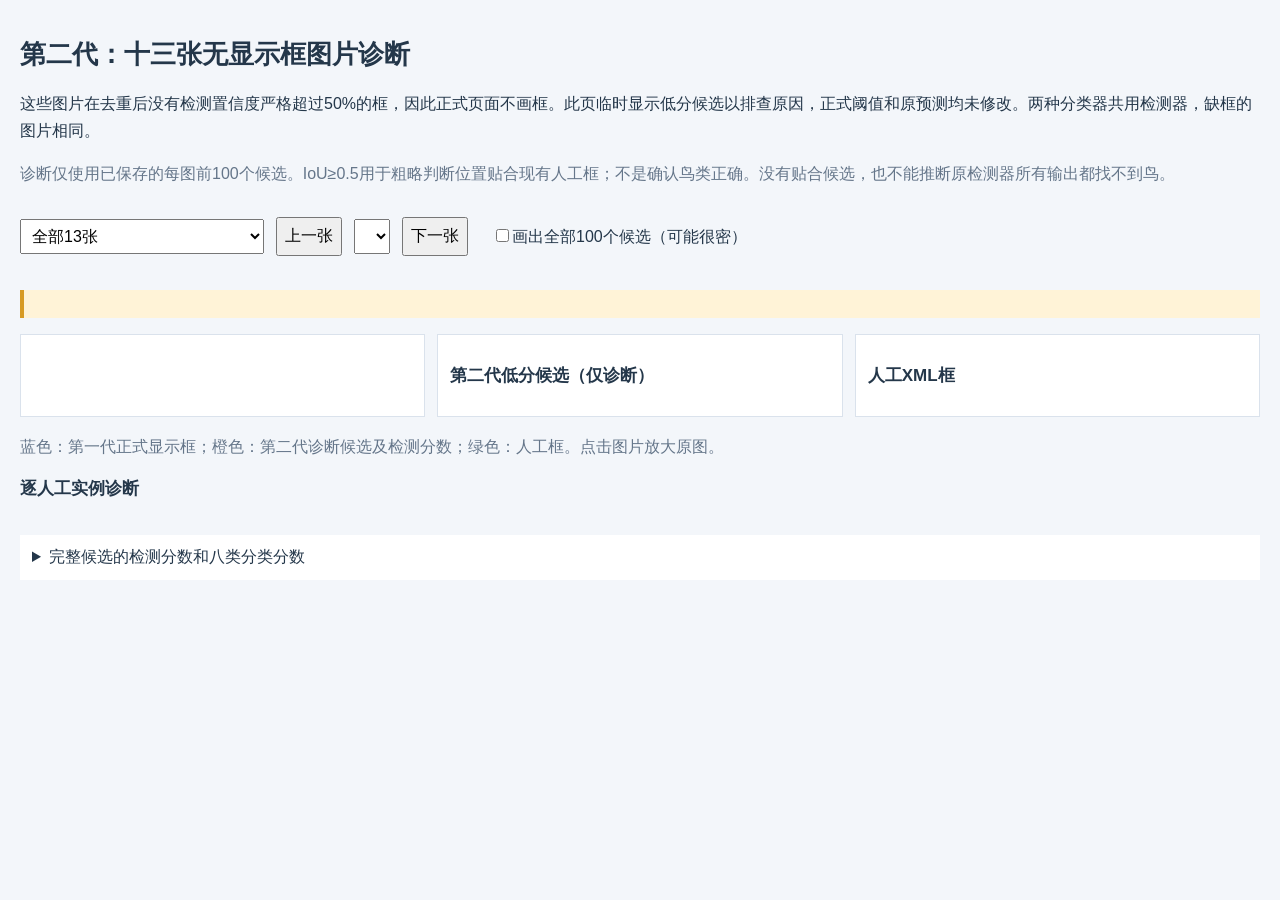
<file: 第二代鸟类检测与细粒度分类/scripts/no_display_diagnostics_template.html>
<!doctype html><html lang="zh-CN"><meta charset="utf-8"><meta name="viewport" content="width=device-width,initial-scale=1"><title>十三张无显示框诊断</title><style>
body{font:16px "Microsoft YaHei",sans-serif;background:#f3f6fa;color:#24374a;margin:0}main{max-width:1750px;padding:20px;margin:auto}p{line-height:1.7}h1{font-size:26px}.bar{display:flex;flex-wrap:wrap;gap:12px;align-items:center;background:#f3f6fa;position:sticky;top:0;padding:14px 0;z-index:2}select,button,input{font:inherit;padding:7px}.panels{display:grid;grid-template-columns:repeat(3,1fr);gap:12px}.panel{background:white;padding:12px;border:1px solid #dae2ec}h3{font-size:17px}svg{display:block;width:100%;max-height:660px;cursor:zoom-in}.hint{color:#65768a}.notice{padding:14px;background:#fff3d7;border-left:4px solid #d79a23}table{border-collapse:collapse;background:white;width:100%;font-size:14px}td,th{padding:9px;border-bottom:1px solid #d8e1eb;text-align:left}th{background:#25476a;color:white}.scroll{overflow:auto}details{background:white;padding:12px;margin:18px 0}summary{cursor:pointer}dialog{max-width:96vw;max-height:95vh}dialog img{max-width:90vw;max-height:83vh}dialog::backdrop{background:#0008}@media(max-width:1000px){.panels{grid-template-columns:1fr}}
</style><main><h1>第二代：十三张无显示框图片诊断</h1><p>这些图片在去重后没有检测置信度严格超过50%的框，因此正式页面不画框。此页临时显示低分候选以排查原因，正式阈值和原预测均未修改。两种分类器共用检测器，缺框的图片相同。</p><p class="hint">诊断仅使用已保存的每图前100个候选。IoU≥0.5用于粗略判断位置贴合现有人工框；不是确认鸟类正确。没有贴合候选，也不能推断原检测器所有输出都找不到鸟。</p><p id="summary"></p><div class="bar"><select id="filter"><option value="all">全部13张</option><option value="low">每个人工框都有低分候选</option><option value="missing">至少一个人工框没有贴合候选</option></select><button id="prev">上一张</button><select id="select"></select><button id="next">下一张</button><span id="count"></span><label><input type="checkbox" id="allboxes">画出全部100个候选（可能很密）</label></div><h2 id="filename"></h2><p id="issue" class="notice"></p><div class="panels"><section class="panel"><h3 id="firstTitle"></h3><div id="first"></div></section><section class="panel"><h3>第二代低分候选（仅诊断）</h3><div id="second"></div></section><section class="panel"><h3>人工XML框</h3><div id="truth"></div></section></div><p class="hint">蓝色：第一代正式显示框；橙色：第二代诊断候选及检测分数；绿色：人工框。点击图片放大原图。</p><h3>逐人工实例诊断</h3><div id="table" class="scroll"></div><details><summary>完整候选的检测分数和八类分类分数</summary><div class="scroll" id="candidates"></div></details></main><dialog id="zoom"><button id="close">关闭</button><p id="zoomName"></p><img id="zoomImage"></dialog><script id="data" type="application/json">__PAYLOAD__</script><script>
const DATA=JSON.parse(document.getElementById('data').textContent),$=id=>document.getElementById(id);let filtered=[],index=0;const esc=s=>String(s??'').replace(/[&<>"']/g,c=>({'&':'&amp;','<':'&lt;','>':'&gt;','"':'&quot;',"'":'&#39;'}[c]));const pct=s=>s==null?'无':(s*100).toFixed(2)+'%';
function svg(r,ds,color,kind){let out=`<svg viewBox="0 0 ${r.width} ${r.height}" role="img" aria-label="${esc(r.filename)}"><image href="${r.image}" width="${r.width}" height="${r.height}"/>`;const f=Math.max(16,r.width/46),s=Math.max(2,r.width/350);for(const d of ds){const [x,y,x2,y2]=d.bbox_xyxy;let t=kind==='truth'?d.class_name:kind==='first'?d.class_name+' '+pct(d.score):'候选 '+pct(d.detector_score);out+=`<rect x="${x}" y="${y}" width="${x2-x}" height="${y2-y}" fill="none" stroke="${color}" stroke-width="${s}"/><text x="${Math.max(0,Math.min(x,r.width-300))}" y="${Math.max(f,y-4)}" font-size="${f}" fill="white" stroke="#24374a" stroke-width="${f/10}" paint-order="stroke">${esc(t)}</text>`;}return out+'</svg>';}
function render(){const r=filtered[index];$('prev').disabled=index<=0;$('next').disabled=index>=filtered.length-1;$('select').value=String(index);$('count').textContent=filtered.length?`${index+1} / ${filtered.length}`:'0 / 0';if(!r){$('filename').textContent='没有符合条件的图片';for(const id of ['issue','first','second','truth','table','candidates'])$(id).innerHTML='';return;}$('filename').textContent=r.filename;$('issue').textContent=`第二代最高检测分数 ${pct(r.max_detector_score)}。`+(r.all_instances_have_candidate?'每个人工框都有位置贴合的低分候选，均被50%显示阈值过滤。':'至少一个人工框在已保存的100候选中没有IoU≥0.5的框。');$('firstTitle').textContent=`第一代正式显示：${r.first_display.length} 个框`;$('first').innerHTML=svg(r,r.first_display,'#2575c9','first');$('second').innerHTML=svg(r,$('allboxes').checked?r.candidates:r.selected_candidates,'#e8761c','second');$('truth').innerHTML=svg(r,r.truth,'#16a45c','truth');$('table').innerHTML='<table><thead><tr><th>人工实例／类别</th><th>位置诊断</th><th>对应候选检测分数</th><th>框IoU</th><th>候选分类／最高分（ResNet18）</th></tr></thead><tbody>'+r.diagnostics.map(d=>'<tr><td>'+d.instance+' '+esc(d.truth.class_name)+'</td><td>'+esc(d.reason)+'</td><td>'+pct(d.candidate?.detector_score)+'</td><td>'+(d.candidate_iou?.toFixed(3)??'无')+'</td><td>'+esc(d.candidate?.class_name||'无')+' '+pct(d.candidate?.classifier_top_score)+'</td></tr>').join('')+'</tbody></table>';$('candidates').innerHTML='<table><thead><tr><th>检测分数</th><th>预测类别</th><th>分类最高分</th><th>八类分类分数</th></tr></thead><tbody>'+r.candidates.map(d=>'<tr><td>'+pct(d.detector_score)+'</td><td>'+esc(d.class_name)+'</td><td>'+pct(d.classifier_top_score)+'</td><td>'+Object.entries(d.classifier_scores).map(([n,v])=>esc(n)+' '+pct(v)).join('；')+'</td></tr>').join('')+'</tbody></table>';for(const id of ['first','second','truth'])$(id).onclick=()=>{$('zoomImage').src=r.image;$('zoomName').textContent=r.filename;$('zoom').showModal();};}
function filter(){const mode=$('filter').value;filtered=DATA.rows.filter(r=>mode==='all'||(mode==='low'?r.all_instances_have_candidate:!r.all_instances_have_candidate));index=0;$('select').innerHTML=filtered.map((r,i)=>`<option value="${i}">${esc(r.filename)}</option>`).join('');render();}const s=DATA.summary;$('summary').textContent=`共${s.images}张：${s.all_instances_have_low_score_candidate}张的所有人工实例都有低分贴合候选；${s.at_least_one_instance_has_no_iou05_candidate}张至少有一个实例缺少贴合候选。这13张中，第一代有${s.first_generation_has_display}张能显示框。`;
$('filter').onchange=filter;$('select').onchange=()=>{index=Number($('select').value);render();};$('prev').onclick=()=>{index--;render();};$('next').onclick=()=>{index++;render();};$('allboxes').onchange=render;$('close').onclick=()=>$('zoom').close();filter();
</script></html>
</file>
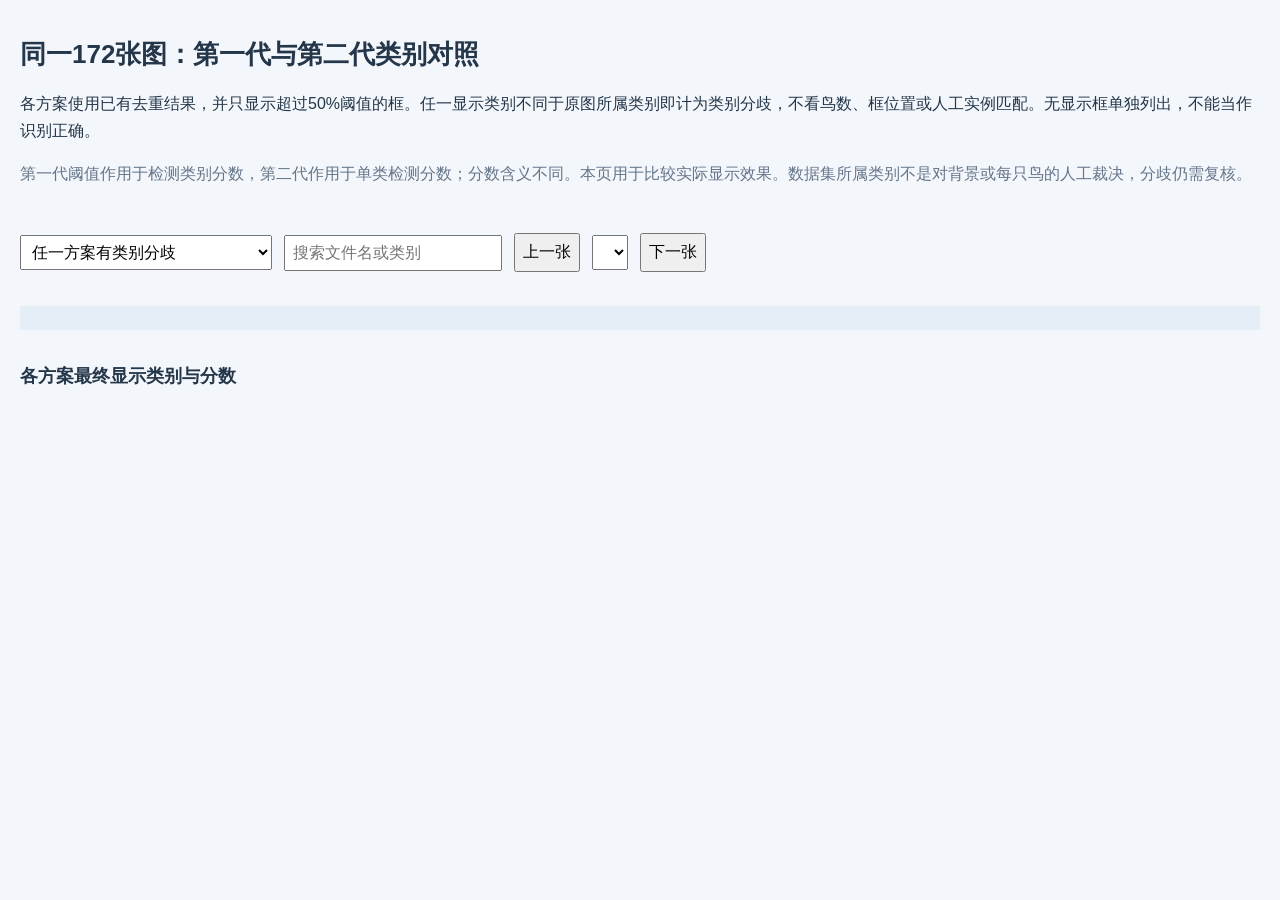
<file: 第二代鸟类检测与细粒度分类/scripts/same_rule_comparison_template.html>
<!doctype html><html lang="zh-CN"><meta charset="utf-8"><meta name="viewport" content="width=device-width,initial-scale=1"><title>第一代与第二代类别分歧对照</title><style>
body{font:16px "Microsoft YaHei",sans-serif;margin:0;background:#f3f6fa;color:#24374a}main{max-width:1750px;padding:20px;margin:auto}p{line-height:1.7}h1{font-size:26px}.bar{display:flex;align-items:center;flex-wrap:wrap;gap:12px;position:sticky;top:0;background:#f3f6fa;padding:14px 0;z-index:2}button,select,input{font:inherit;padding:7px}.panels{display:grid;grid-template-columns:repeat(3,1fr);gap:12px}.panel{background:white;padding:12px;border:1px solid #d7e1eb}svg{display:block;width:100%;max-height:620px;cursor:zoom-in}h3{font-size:18px}table{width:100%;border-collapse:collapse;background:white;font-size:14px}td,th{padding:9px;text-align:left;border-bottom:1px solid #d7e1eb}th{background:#25476a;color:white}.hint{color:#65768b}.bad{color:#c9332b;font-weight:bold}.scroll{overflow:auto}.label{background:#e5edf7;padding:12px}dialog img{max-width:90vw;max-height:83vh}dialog{max-width:96vw;max-height:95vh}dialog::backdrop{background:#0008}@media(max-width:1000px){.panels{grid-template-columns:1fr}}
</style><main><h1>同一172张图：第一代与第二代类别对照</h1><p>各方案使用已有去重结果，并只显示超过50%阈值的框。任一显示类别不同于原图所属类别即计为类别分歧，不看鸟数、框位置或人工实例匹配。无显示框单独列出，不能当作识别正确。</p><p class="hint">第一代阈值作用于检测类别分数，第二代作用于单类检测分数；分数含义不同。本页用于比较实际显示效果。数据集所属类别不是对背景或每只鸟的人工裁决，分歧仍需复核。</p><div class="scroll" id="summary"></div><p id="transitions"></p><div class="bar"><select id="filter"><option value="any">任一方案有类别分歧</option><option value="gen1">第一代有分歧</option><option value="resnet">ResNet18有分歧</option><option value="bilinear">Bilinear CNN有分歧</option><option value="resnet_improved">ResNet18消除分歧且有显示框</option><option value="resnet_new">ResNet18新增分歧</option><option value="empty">任一方案没有显示框</option></select><input id="search" placeholder="搜索文件名或类别"><button id="prev">上一张</button><select id="select"></select><button id="next">下一张</button><span id="count"></span></div><h2 id="filename"></h2><p id="expected" class="label"></p><div class="panels" id="panels"></div><h3>各方案最终显示类别与分数</h3><div class="scroll" id="details"></div></main><dialog id="zoom"><button id="close">关闭</button><p id="zoomName"></p><img id="zoomImage"></dialog><script id="data" type="application/json">__PAYLOAD__</script><script>
const DATA=JSON.parse(document.getElementById('data').textContent),$=id=>document.getElementById(id),NAMES={gen1:'第一代 PP-YOLOE-s',resnet:'第二代＋ResNet18',bilinear:'第二代＋Bilinear CNN'};let filtered=[],index=0;const esc=s=>String(s??'').replace(/[&<>"']/g,c=>({'&':'&amp;','<':'&lt;','>':'&gt;','"':'&quot;',"'":'&#39;'}[c]));
function svg(r,ds){let out=`<svg viewBox="0 0 ${r.width} ${r.height}" role="img" aria-label="${esc(r.filename)}"><image href="${r.image}" width="${r.width}" height="${r.height}"/>`;const f=Math.max(16,r.width/43),s=Math.max(2,r.width/350);for(const d of ds){const [x,y,x2,y2]=d.bbox_xyxy,c=d.class_name!==r.expected?'#d9322c':'#ea761d';out+=`<rect x="${x}" y="${y}" width="${x2-x}" height="${y2-y}" fill="none" stroke="${c}" stroke-width="${s}"/><text x="${Math.max(0,Math.min(x,r.width-300))}" y="${Math.max(f,y-3)}" font-size="${f}" fill="white" stroke="#24374a" stroke-width="${f/10}" paint-order="stroke">${esc(d.class_name)} ${(100*d.score).toFixed(1)}%</text>`;}return out+'</svg>';}
function render(){const r=filtered[index];$('prev').disabled=index<=0;$('next').disabled=index>=filtered.length-1;$('select').value=String(index);$('count').textContent=filtered.length?`${index+1} / ${filtered.length}`:'0 / 0';if(!r){$('filename').textContent='没有符合条件的图片';for(const id of ['expected','panels','details'])$(id).innerHTML='';return;}$('filename').textContent=r.filename;$('expected').textContent='原图所属类别：'+r.expected+'（'+r.folder+'）';$('panels').innerHTML=Object.entries(NAMES).map(([m,n])=>`<section class="panel"><h3>${n}</h3><p class="${r.different[m]?'bad':''}">${r.no_display[m]?'无显示框':r.different[m]?'有类别分歧':'显示类别均与所属类别一致'}</p>${svg(r,r.models[m])}</section>`).join('');$('panels').querySelectorAll('svg').forEach(el=>el.onclick=()=>{$('zoomImage').src=r.image;$('zoomName').textContent=r.filename+' 原图';$('zoom').showModal();});$('details').innerHTML='<table><thead><tr><th>方案</th><th>预测类别</th><th>显示阈值分数</th><th>第二代分类最高分</th></tr></thead><tbody>'+Object.entries(NAMES).flatMap(([m,n])=>r.models[m].length?r.models[m].map(d=>'<tr><td>'+n+'</td><td class="'+(d.class_name!==r.expected?'bad':'')+'">'+esc(d.class_name)+'</td><td>'+(100*d.score).toFixed(2)+'%</td><td>'+(d.classifier_top_score==null?'不适用':(100*d.classifier_top_score).toFixed(2)+'%')+'</td></tr>'):['<tr><td>'+n+'</td><td colspan="3">无显示框</td></tr>']).join('')+'</tbody></table>';}
function filter(){const mode=$('filter').value,q=$('search').value.toLowerCase();filtered=DATA.rows.filter(r=>{let ok=mode==='any'?Object.values(r.different).some(Boolean):mode==='empty'?Object.values(r.no_display).some(Boolean):mode==='resnet_improved'?r.different.gen1&&!r.different.resnet&&!r.no_display.resnet:mode==='resnet_new'?!r.different.gen1&&r.different.resnet:r.different[mode];return ok&&(r.filename.toLowerCase().includes(q)||r.expected.includes(q));});index=0;$('select').innerHTML=filtered.map((r,i)=>`<option value="${i}">${esc(r.filename)}</option>`).join('');render();}
$('summary').innerHTML='<table><thead><tr><th>方案</th><th>检查图片</th><th>类别分歧图片</th><th>没有显示框</th><th>显示框总数</th></tr></thead><tbody>'+Object.entries(NAMES).map(([m,n])=>{const s=DATA.summary[m];return `<tr><td>${n}</td><td>${s.images}</td><td>${s.class_disagreement_images}</td><td>${s.no_display_images}</td><td>${s.displayed_boxes}</td></tr>`;}).join('')+'</tbody></table>';const t=DATA.transitions.resnet;$('transitions').textContent=`与第一代相比，ResNet18：${t.first_disagreement_second_no_disagreement_with_display.length} 张消除类别分歧且有显示框；${t.new_disagreement.length} 张新增类别分歧；${t.both_disagreement.length} 张仍有分歧；${t.first_disagreement_second_no_display.length} 张原有分歧图变为无显示框。`;
$('filter').onchange=filter;$('search').oninput=filter;$('select').onchange=()=>{index=Number($('select').value);render();};$('prev').onclick=()=>{index--;render();};$('next').onclick=()=>{index++;render();};$('close').onclick=()=>$('zoom').close();filter();
</script></html>
</file>
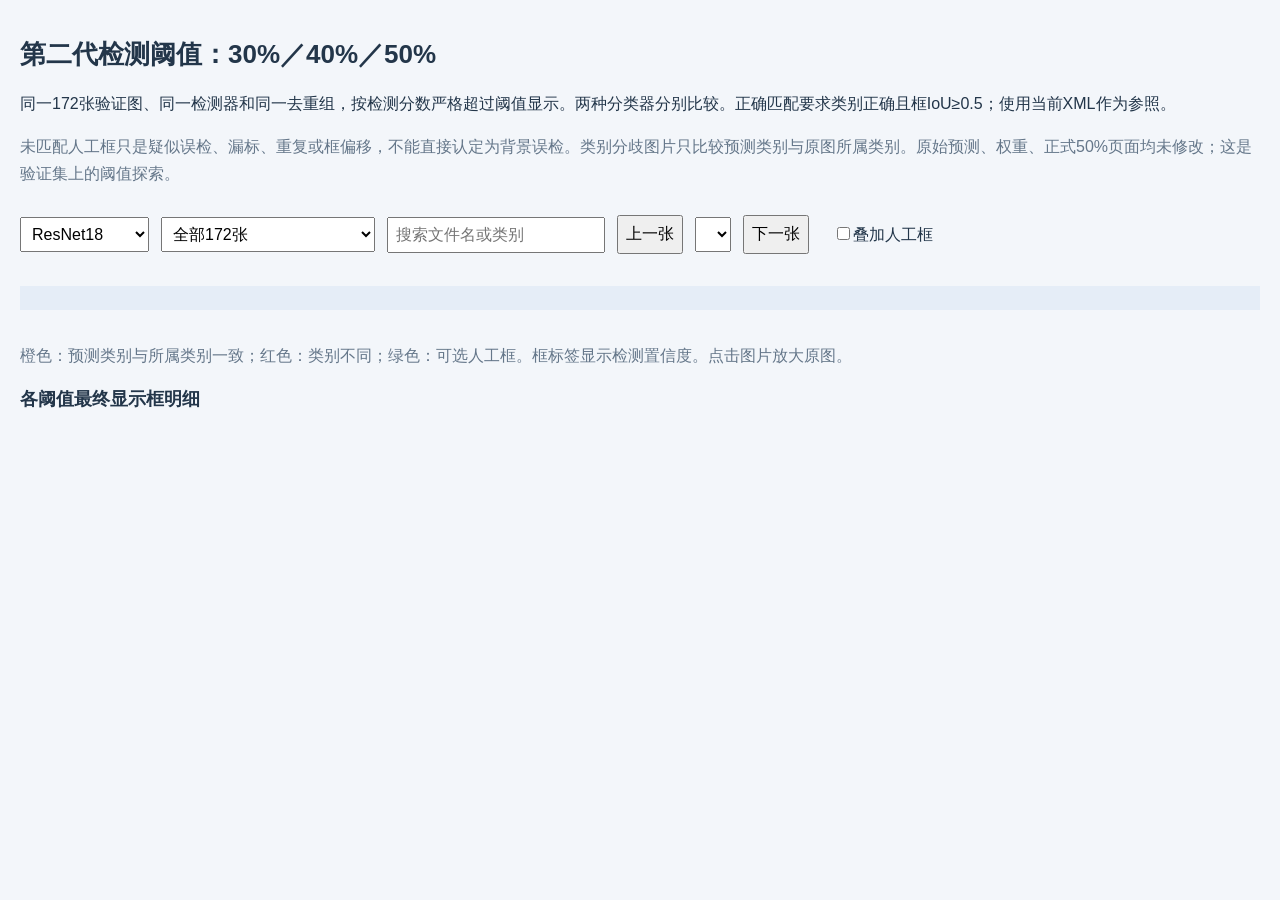
<file: 第二代鸟类检测与细粒度分类/scripts/threshold_comparison_template.html>
<!doctype html><html lang="zh-CN"><meta charset="utf-8"><meta name="viewport" content="width=device-width,initial-scale=1"><title>30%、40%、50%检测阈值比较</title><style>
body{font:16px "Microsoft YaHei",sans-serif;margin:0;background:#f3f6fa;color:#23364a}main{max-width:1800px;margin:auto;padding:20px}h1{font-size:26px}p{line-height:1.7}.bar{display:flex;flex-wrap:wrap;align-items:center;gap:12px;background:#f3f6fa;padding:12px 0;position:sticky;top:0;z-index:2}select,button,input{font:inherit;padding:7px}.scroll{overflow:auto}table{width:100%;border-collapse:collapse;background:white;font-size:14px}td,th{padding:9px;border-bottom:1px solid #dae2ec;text-align:left}th{background:#25476a;color:white}.panels{display:grid;grid-template-columns:repeat(3,1fr);gap:12px}.panel{background:white;border:1px solid #d8e1eb;padding:12px}svg{display:block;width:100%;max-height:660px;cursor:zoom-in}h3{font-size:18px}.hint{color:#65778a}.label{background:#e5edf7;padding:12px}.bad{color:#c8322c;font-weight:bold}.good{color:#168652}dialog{max-width:96vw;max-height:95vh}dialog img{max-width:90vw;max-height:83vh}dialog::backdrop{background:#0008}@media(max-width:1050px){.panels{grid-template-columns:1fr}}
</style><main><h1>第二代检测阈值：30%／40%／50%</h1><p>同一172张验证图、同一检测器和同一去重组，按检测分数严格超过阈值显示。两种分类器分别比较。正确匹配要求类别正确且框IoU≥0.5；使用当前XML作为参照。</p><p class="hint">未匹配人工框只是疑似误检、漏标、重复或框偏移，不能直接认定为背景误检。类别分歧图片只比较预测类别与原图所属类别。原始预测、权重、正式50%页面均未修改；这是验证集上的阈值探索。</p><div class="bar"><select id="model"><option value="resnet">ResNet18</option><option value="bilinear">Bilinear CNN</option></select><select id="filter"><option value="all">全部172张</option><option value="changed">30%与50%显示框有变化</option><option value="empty50">原50%没有显示框的13张</option><option value="new_unmatched">30%增加未匹配人工框</option><option value="new_class">30%新增所属类别分歧</option><option value="recovered">30%增加正确匹配</option></select><input id="search" placeholder="搜索文件名或类别"><button id="prev">上一张</button><select id="select"></select><button id="next">下一张</button><span id="count"></span><label><input type="checkbox" id="gt">叠加人工框</label></div><div class="scroll" id="summary"></div><p id="recovery"></p><h2 id="filename"></h2><p class="label" id="expected"></p><div class="panels" id="panels"></div><p class="hint">橙色：预测类别与所属类别一致；红色：类别不同；绿色：可选人工框。框标签显示检测置信度。点击图片放大原图。</p><h3>各阈值最终显示框明细</h3><div class="scroll" id="details"></div></main><dialog id="zoom"><button id="close">关闭</button><p id="zoomName"></p><img id="zoomImage"></dialog><script id="data" type="application/json">__PAYLOAD__</script><script>
const DATA=JSON.parse(document.getElementById('data').textContent),$=id=>document.getElementById(id),KEYS=['30','40','50'];let filtered=[],index=0;const esc=s=>String(s??'').replace(/[&<>"']/g,c=>({'&':'&amp;','<':'&lt;','>':'&gt;','"':'&quot;',"'":'&#39;'}[c]));const pct=s=>(s*100).toFixed(2)+'%';
function svg(r,ds){let out=`<svg viewBox="0 0 ${r.width} ${r.height}" role="img" aria-label="${esc(r.filename)}"><image href="${r.image}" width="${r.width}" height="${r.height}"/>`;const f=Math.max(16,r.width/45),s=Math.max(2,r.width/360);let boxes=ds.map(d=>({d,color:d.class_name!==r.expected?'#d6322b':'#ec761e',text:d.class_name+' '+pct(d.detector_score)}));if($('gt').checked)boxes.push(...r.truth.map(d=>({d,color:'#19a45e',text:'标注 '+d.class_name})));for(const {d,color,text}of boxes){const [x,y,x2,y2]=d.bbox_xyxy;out+=`<rect x="${x}" y="${y}" width="${x2-x}" height="${y2-y}" fill="none" stroke="${color}" stroke-width="${s}"/><text x="${Math.max(0,Math.min(x,r.width-300))}" y="${Math.max(f,y-4)}" font-size="${f}" fill="white" stroke="#26374a" stroke-width="${f/10}" paint-order="stroke">${esc(text)}</text>`;}return out+'</svg>';}
function render(){const r=filtered[index];$('prev').disabled=index<=0;$('next').disabled=index>=filtered.length-1;$('select').value=String(index);$('count').textContent=filtered.length?`${index+1} / ${filtered.length}`:'0 / 0';if(!r){$('filename').textContent='没有符合筛选条件的图片';for(const id of ['expected','panels','details'])$(id).innerHTML='';return;}const m=r.models[$('model').value];$('filename').textContent=r.filename;$('expected').textContent=`原图所属：${r.expected}（${r.folder}）；人工XML ${r.truth.length} 个实例。`;$('panels').innerHTML=KEYS.map(k=>{const a=m[k];return `<section class="panel"><h3>检测分数 &gt; ${k}%：${a.displayed.length} 个框</h3><p>正确匹配 ${a.TP} ／ 未正确匹配预测 ${a.FP} ／ 未正确识别实例 ${a.FN}</p>${svg(r,a.displayed)}</section>`;}).join('');$('panels').querySelectorAll('svg').forEach(el=>el.onclick=()=>{$('zoomImage').src=r.image;$('zoomName').textContent=r.filename+' 原图';$('zoom').showModal();});$('details').innerHTML='<table><thead><tr><th>阈值</th><th>预测类别</th><th>检测分数</th><th>分类最高分</th><th>人工框位置诊断</th><th>与所属类别</th><th>八类分类分数</th></tr></thead><tbody>'+KEYS.flatMap(k=>m[k].displayed.length?m[k].displayed.map(d=>`<tr><td>&gt;${k}%</td><td>${esc(d.class_name)}</td><td>${pct(d.detector_score)}</td><td>${pct(d.classifier_top_score)}</td><td>${esc(d.spatial_status)}</td><td class="${d.different_from_folder?'bad':''}">${d.different_from_folder?'不同':'一致'}</td><td>${Object.entries(d.classifier_scores).map(([n,v])=>esc(n)+' '+pct(v)).join('；')}</td></tr>`):[`<tr><td>&gt;${k}%</td><td colspan="6">无显示框</td></tr>`]).join('')+'</tbody></table>';}
function filter(){const model=$('model').value,mode=$('filter').value,q=$('search').value.toLowerCase();filtered=DATA.rows.filter(r=>{const m=r.models[model];let ok=mode==='all'||(mode==='changed'&&m['30'].displayed.length!==m['50'].displayed.length)||(mode==='empty50'&&m['50'].no_display)||(mode==='new_unmatched'&&m['30'].unmatched_annotation_boxes>m['50'].unmatched_annotation_boxes)||(mode==='new_class'&&m['30'].class_disagreement&&!m['50'].class_disagreement)||(mode==='recovered'&&m['30'].TP>m['50'].TP);return ok&&(r.filename.toLowerCase().includes(q)||r.expected.includes(q));});index=0;$('select').innerHTML=filtered.map((r,i)=>`<option value="${i}">${esc(r.filename)}</option>`).join('');const sum=DATA.summary[model];$('summary').innerHTML='<table><thead><tr><th>阈值</th><th>显示框</th><th>正确匹配</th><th>未正确匹配预测</th><th>漏掉／分错实例</th><th>精确率</th><th>召回率</th><th>F1</th><th>无显示框图片</th><th>所属类别分歧图</th><th>未匹配人工框</th><th>位置匹配但分错类</th></tr></thead><tbody>'+KEYS.map(k=>{const a=sum[k];return `<tr><td>&gt;${k}%</td><td>${a.displayed_boxes}</td><td>${a.TP}</td><td>${a.FP}</td><td>${a.FN}</td><td>${pct(a.precision)}</td><td>${pct(a.recall)}</td><td>${pct(a.F1)}</td><td>${a.no_display_images}</td><td>${a.class_disagreement_images}</td><td>${a.unmatched_annotation_boxes}</td><td>${a.spatially_matched_wrong_class}</td></tr>`;}).join('')+'</tbody></table>';const rec=DATA.recovery[model];$('recovery').textContent=`原50%无框的13张：30%时${rec['30'].now_has_display}张出现框，其中${rec['30'].now_has_correct_match}张至少有一个正确匹配；40%时${rec['40'].now_has_display}张出现框，其中${rec['40'].now_has_correct_match}张至少有一个正确匹配。`;render();}
$('model').onchange=filter;$('filter').onchange=filter;$('search').oninput=filter;$('select').onchange=()=>{index=Number($('select').value);render();};$('prev').onclick=()=>{index--;render();};$('next').onclick=()=>{index++;render();};$('gt').onchange=render;$('close').onclick=()=>$('zoom').close();filter();
</script></html>
</file>
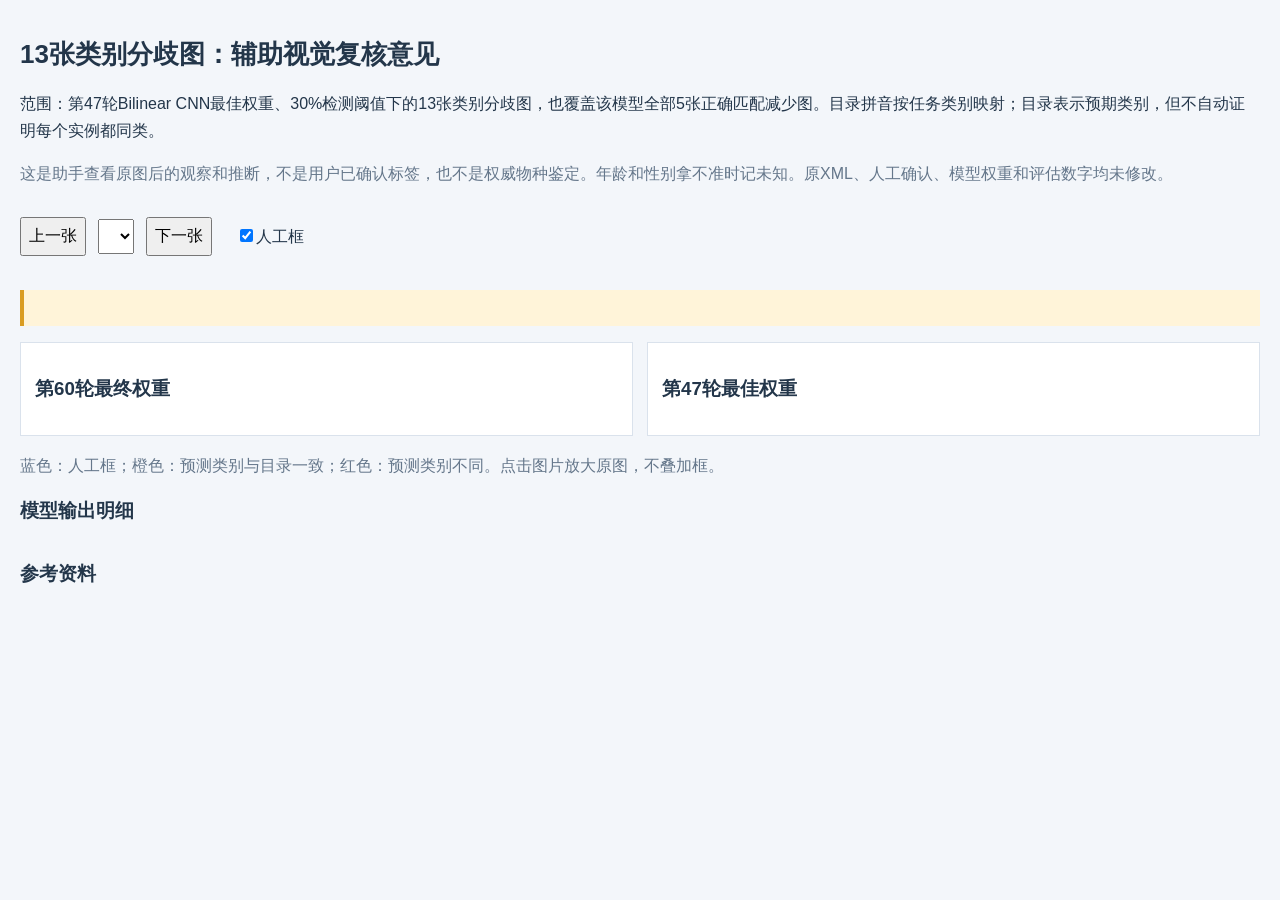
<file: 第二代鸟类检测与细粒度分类/scripts/visual_review_template.html>
<!doctype html><html lang="zh-CN"><meta charset="utf-8"><meta name="viewport" content="width=device-width,initial-scale=1"><title>13张类别分歧图：辅助视觉复核</title><style>
body{font:16px "Microsoft YaHei",sans-serif;margin:0;color:#23364a;background:#f3f6fa}main{max-width:1500px;margin:auto;padding:20px}p{line-height:1.7}h1{font-size:26px}.bar{display:flex;flex-wrap:wrap;gap:12px;align-items:center;position:sticky;top:0;background:#f3f6fa;padding:14px 0;z-index:2}button,select,input{font:inherit;padding:7px}.panels{display:grid;grid-template-columns:1fr 1fr;gap:14px}.panel{padding:14px;background:white;border:1px solid #dae2ec}svg{display:block;width:100%;max-height:690px;cursor:zoom-in}.notes{padding:18px;background:#fff4d9;border-left:4px solid #d99c22;margin:16px 0}.hint{color:#65778b}table{width:100%;border-collapse:collapse;background:white;font-size:14px}td,th{padding:9px;border-bottom:1px solid #d8e1eb;text-align:left}th{background:#25476a;color:white}.scroll{overflow:auto}dialog{max-width:96vw;max-height:95vh}dialog img{max-width:90vw;max-height:83vh}dialog::backdrop{background:#0008}@media(max-width:850px){.panels{grid-template-columns:1fr}}
</style><main><h1>13张类别分歧图：辅助视觉复核意见</h1><p>范围：第47轮Bilinear CNN最佳权重、30%检测阈值下的13张类别分歧图，也覆盖该模型全部5张正确匹配减少图。目录拼音按任务类别映射；目录表示预期类别，但不自动证明每个实例都同类。</p><p class="hint">这是助手查看原图后的观察和推断，不是用户已确认标签，也不是权威物种鉴定。年龄和性别拿不准时记未知。原XML、人工确认、模型权重和评估数字均未修改。</p><div class="bar"><button id="prev">上一张</button><select id="select"></select><button id="next">下一张</button><span id="count"></span><label><input id="gt" type="checkbox" checked>人工框</label></div><h2 id="filename"></h2><div class="notes" id="notes"></div><div class="panels"><section class="panel"><h3>第60轮最终权重</h3><div id="final"></div></section><section class="panel"><h3>第47轮最佳权重</h3><div id="best"></div></section></div><p class="hint">蓝色：人工框；橙色：预测类别与目录一致；红色：预测类别不同。点击图片放大原图，不叠加框。</p><h3>模型输出明细</h3><div class="scroll" id="table"></div><h3>参考资料</h3><div id="references"></div></main><dialog id="zoom"><button id="close">关闭</button><p id="zoomName"></p><img id="zoomImage"></dialog><script id="data" type="application/json">__PAYLOAD__</script><script>
const DATA=JSON.parse(document.getElementById('data').textContent),$=id=>document.getElementById(id);let index=0;const esc=s=>String(s??'').replace(/[&<>"']/g,c=>({'&':'&amp;','<':'&lt;','>':'&gt;','"':'&quot;',"'":'&#39;'}[c]));const pct=x=>(x*100).toFixed(2)+'%';
function svg(r,ds){let out=`<svg viewBox="0 0 ${r.width} ${r.height}" role="img" aria-label="${esc(r.filename)}"><image href="${r.image}" width="${r.width}" height="${r.height}"/>`;const f=Math.max(16,r.width/50),s=Math.max(2,r.width/370);let boxes=ds.map(d=>({d,c:d.class_name!==r.expected?'#d9322c':'#e9751e',t:d.class_name+' 检测'+pct(d.detector_score)}));if($('gt').checked)boxes.push(...r.truth.map(d=>({d,c:'#2276ca',t:'标注 '+d.class_name})));for(const {d,c,t}of boxes){const [x,y,x2,y2]=d.bbox_xyxy;out+=`<rect x="${x}" y="${y}" width="${x2-x}" height="${y2-y}" fill="none" stroke="${c}" stroke-width="${s}"/><text x="${Math.max(0,Math.min(x,r.width-350))}" y="${Math.max(f,y-4)}" font-size="${f}" fill="white" stroke="#24374a" stroke-width="${f/10}" paint-order="stroke">${esc(t)}</text>`;}return out+'</svg>';}
function render(){const r=DATA.rows[index],n=r.note;$('select').value=String(index);$('count').textContent=`${index+1} / ${DATA.rows.length}`;$('prev').disabled=index===0;$('next').disabled=index===DATA.rows.length-1;$('filename').textContent=r.filename+' · 目录类别：'+r.expected;$('notes').innerHTML=[['问题类型',n.type],['可见观察',n.observation],['辅助判断',n.judgment],['年龄／性别',n.age],['建议',n.action]].map(([k,v])=>'<p><b>'+k+'：</b>'+esc(v)+'</p>').join('');$('final').innerHTML=svg(r,r.final);$('best').innerHTML=svg(r,r.best);for(const id of ['final','best'])$(id).onclick=()=>{$('zoomImage').src=r.image;$('zoomName').textContent=r.filename+' 原图';$('zoom').showModal();};$('table').innerHTML='<table><thead><tr><th>权重</th><th>类别</th><th>检测分数</th><th>分类分数</th><th>与人工框位置匹配</th></tr></thead><tbody>'+['final','best'].flatMap(v=>r[v].map(d=>`<tr><td>${v==='final'?'最终':'最佳'}</td><td>${esc(d.class_name)}</td><td>${pct(d.detector_score)}</td><td>${pct(d.classifier_top_score)}</td><td>${esc(d.spatial_status)}</td></tr>`)).join('')+'</tbody></table>';}
$('select').innerHTML=DATA.rows.map((r,i)=>`<option value="${i}">${esc(r.filename)} · ${esc(r.note.type)}</option>`).join('');$('select').onchange=()=>{index=Number($('select').value);render();};$('prev').onclick=()=>{index--;render();};$('next').onclick=()=>{index++;render();};$('gt').onchange=render;$('close').onclick=()=>$('zoom').close();$('references').innerHTML=DATA.references.map(s=>`<p><a href="${esc(s.url)}" target="_blank" rel="noopener">${esc(s.title)}</a></p>`).join('');render();
</script></html>
</file>
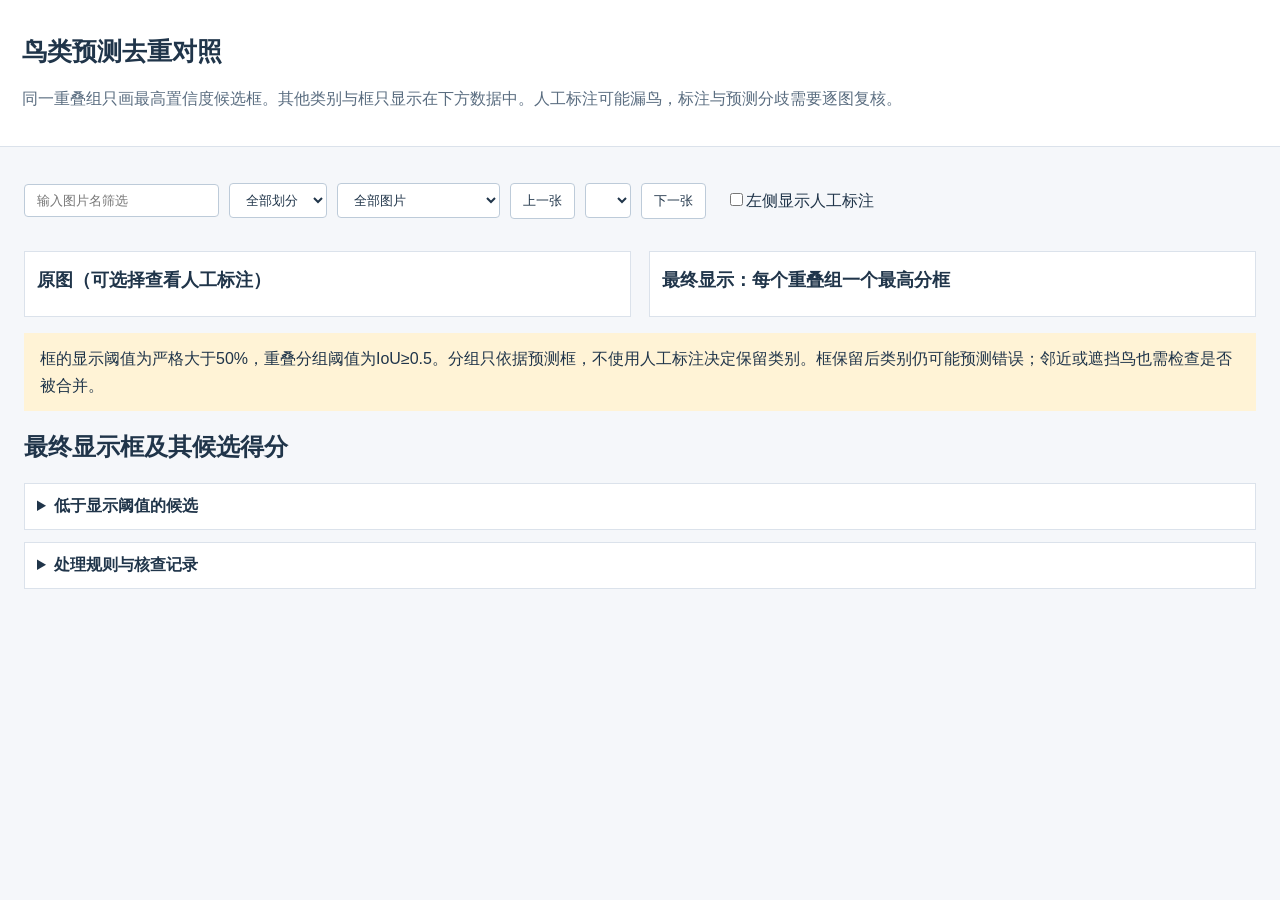
<file: 自然场景鸟类检测PPYOLOE/scripts/unique_birds_gallery_template.html>
<!doctype html>
<html lang="zh-CN"><head><meta charset="utf-8"><meta name="viewport" content="width=device-width, initial-scale=1"><title>鸟类预测去重对照</title>
<style>
body{font-family:"Microsoft YaHei",sans-serif;background:#f5f7fa;color:#20354a;margin:0}main{max-width:1450px;margin:auto;padding:24px}h1{font-size:25px}p{line-height:1.7}header{background:white;padding:18px 22px;border-bottom:1px solid #dbe2eb}button,input,select{padding:8px 12px;border:1px solid #bdcbd9;border-radius:4px;background:white;color:#20354a}button{cursor:pointer}button:disabled{opacity:.45}.controls{display:flex;gap:10px;flex-wrap:wrap;align-items:center;position:sticky;top:0;background:#f5f7fa;padding:12px 0;z-index:2}.panels{display:grid;grid-template-columns:1fr 1fr;gap:18px}.panel{background:white;padding:12px;border:1px solid #dbe2eb}.panel h2{font-size:18px;margin:4px 0 12px}svg{display:block;width:100%;height:auto;max-height:650px;background:#eef2f6}.info{margin:12px 0}table{border-collapse:collapse;width:100%;background:white;font-size:14px}td,th{padding:9px 12px;border-bottom:1px solid #e0e6ee;text-align:left}th{background:#24476a;color:white}td.number{text-align:right}details{background:white;border:1px solid #dbe2eb;margin:12px 0;padding:12px}summary{cursor:pointer;font-weight:bold}.scroll{overflow-x:auto}.muted{color:#5a6d80}.empty{padding:22px}.score-grid{display:grid;grid-template-columns:repeat(4,1fr);gap:8px;margin:12px 0}.score-grid span{padding:6px 8px;background:#f2f5f9}.notice{background:#fff3d6;padding:12px 16px;margin:16px 0;line-height:1.7}@media(max-width:800px){.panels{grid-template-columns:1fr}.score-grid{grid-template-columns:repeat(2,1fr)}main{padding:12px}}
</style></head><body><header><h1>鸟类预测去重对照</h1><p id="overview"></p><p class="muted">同一重叠组只画最高置信度候选框。其他类别与框只显示在下方数据中。人工标注可能漏鸟，标注与预测分歧需要逐图复核。</p></header>
<main><div class="controls"><input id="search" placeholder="输入图片名筛选" aria-label="图片名"><select id="split"><option value="">全部划分</option><option value="train">训练集</option><option value="val">验证集</option><option value="未参与训练或验证">其他图片</option></select><select id="mode"><option value="">全部图片</option><option value="changed">去重前存在多框</option><option value="different">去重后与标注有差异</option></select><button id="prev">上一张</button><select id="imageSelect" aria-label="图片选择"></select><button id="next">下一张</button><span id="position"></span><label><input id="showGT" type="checkbox">左侧显示人工标注</label></div>
<h2 id="filename"></h2><p class="info" id="info"></p><div class="panels"><section class="panel"><h2>原图（可选择查看人工标注）</h2><div id="original"></div></section><section class="panel"><h2>最终显示：每个重叠组一个最高分框</h2><div id="prediction"></div></section></div>
<div class="notice" id="thresholdNotice">框的显示阈值为严格大于50%，重叠分组阈值为IoU≥0.5。分组只依据预测框，不使用人工标注决定保留类别。框保留后类别仍可能预测错误；邻近或遮挡鸟也需检查是否被合并。</div>
<h2>最终显示框及其候选得分</h2><div id="groups"></div><details><summary id="lowTitle">低于显示阈值的候选</summary><div id="lowGroups"></div></details>
<details><summary>处理规则与核查记录</summary><p>按模型置信度从高到低处理，不区分类别。候选与已保留最高分框重叠IoU达到0.5时，作为隐藏候选归入该组；否则新建组。不会将整张图片只保留一个框，也不进行链式重叠合并。右侧只绘制代表框，其他候选仅以数据展示。</p><p id="validation"></p><p>原始候选、隐藏候选和分组结果已保存到项目 runs/unique_bird_display_gt50/predictions.json。原权重、人工标签与数据划分未改变。训练图仅供检查显示效果。</p></details>
</main><script id="data" type="application/json">__DATA_JSON__</script><script>
'use strict';
const DATA=JSON.parse(document.getElementById('data').textContent),classes=DATA.classes,all=DATA.images;
const $=id=>document.getElementById(id);const threshold=DATA.summary.display_score_threshold,thresholdLabel=(threshold*100).toFixed(0)+'%';let filtered=[...all],index=0;
const esc=v=>String(v).replace(/[&<>"']/g,c=>({'&':'&amp;','<':'&lt;','>':'&gt;','"':'&quot;',"'":'&#39;'}[c]));
const pct=v=>(v*100).toFixed(2)+'%';const splitText=s=>({train:'训练集',val:'验证集'}[s]||s);
function svg(im,dets,color){
 let b=`<svg viewBox="0 0 ${im.width} ${im.height}" role="img" aria-label="${esc(im.name)}"><image href="${im.thumbnail}" width="${im.width}" height="${im.height}" preserveAspectRatio="none"/>`;
 const font=Math.max(16,im.width/48),stroke=Math.max(2,im.width/280);
 for(const d of dets){let [x1,y1,x2,y2]=d.b;const x=Math.max(0,x1),y=Math.max(0,y1),w=Math.max(0,Math.min(im.width,x2)-x),h=Math.max(0,Math.min(im.height,y2)-y);const tx=Math.max(0,Math.min(im.width-240,x1)),ty=Math.max(font,Math.min(im.height-font/2,y1-font/4));
  b+=`<rect x="${x}" y="${y}" width="${w}" height="${h}" fill="none" stroke="${color}" stroke-width="${stroke}"/><text x="${tx}" y="${ty}" fill="white" stroke="#182331" stroke-width="${Math.max(1,font/9)}" paint-order="stroke" font-size="${font}" font-family="Microsoft YaHei,sans-serif">${esc(classes[d.c])}${color==='#E55353'?' '+pct(d.s):''}</text>`;
 }return b+'</svg>';
}
function candidateTable(candidates){if(!candidates.length)return '<p class="muted">没有其他候选框。</p>';return '<div class="scroll"><table><thead><tr><th>候选类别</th><th>置信度</th><th>原图框坐标 xyxy</th></tr></thead><tbody>'+candidates.map(d=>`<tr><td>${esc(classes[d.c])}</td><td class="number">${pct(d.s)}</td><td>${d.b.map(x=>x.toFixed(1)).join(', ')}</td></tr>`).join('')+'</tbody></table></div>';}
function groupView(g,i,shown){const d=g.winner;let h=`<details${shown?' open':''}><summary>${shown?'显示框':'未显示组'} ${i+1}：${esc(classes[d.c])} ${pct(d.s)}，${g.hidden_total}个隐藏候选</summary>`;
 if(d.cs)h+='<p class="muted">下面八类得分来自这个代表框的同一候选位置，未归一化为总和100%。</p><div class="score-grid">'+d.cs.map((v,c)=>`<span>${esc(classes[c])} ${pct(v)}</span>`).join('')+'</div>';
 h+='<p>代表框坐标：'+d.b.map(v=>v.toFixed(1)).join(', ')+'</p>';
 h+='<details><summary>其他候选数据（不画框）</summary><p class="muted">列出所有超过'+thresholdLabel+'的隐藏候选及最多10个低分候选；完整候选保存在项目JSON。页面数值为展示精度，JSON保留原始精度。</p>'+candidateTable(g.hidden)+'</details></details>';return h;}
function render(){if(!filtered.length){$('filename').textContent='没有匹配图片';$('original').innerHTML=$('prediction').innerHTML=$('groups').innerHTML=$('lowGroups').innerHTML='';$('info').textContent='';$('position').textContent='0 / 0';$('prev').disabled=$('next').disabled=true;return;}
 const im=filtered[index],visible=im.groups.filter(g=>g.winner.s>threshold),low=im.groups.filter(g=>g.winner.s<=threshold);
 $('imageSelect').value=String(index);$('filename').textContent=im.name+'（'+splitText(im.split)+'）';$('position').textContent=(index+1)+' / '+filtered.length;
 $('info').textContent=`人工标注 ${im.gt.length} 个框；去重前 ${im.before} 个显示候选；现在显示 ${im.after} 个框，隐藏 ${im.before-im.after} 个超过${thresholdLabel}的重叠候选。`;
 $('original').innerHTML=svg(im,$('showGT').checked?im.gt:[],'#23C174');$('prediction').innerHTML=svg(im,visible.map(g=>g.winner),'#E55353');
 $('groups').innerHTML=visible.length?visible.map((g,i)=>groupView(g,i,true)).join(''):`<p class="empty">没有置信度严格超过${thresholdLabel}的显示框。</p>`;
 $('lowTitle').textContent=`不超过${thresholdLabel}而未显示的 ${im.low_group_total} 个候选组（页面仅列最高分的前10组，完整结果在项目JSON）`;$('lowGroups').innerHTML=low.map((g,i)=>groupView(g,i,false)).join('');
 $('prev').disabled=index===0;$('next').disabled=index===filtered.length-1;
}
function filter(){const q=$('search').value.trim().toLowerCase(),s=$('split').value,m=$('mode').value;filtered=all.filter(im=>im.name.toLowerCase().includes(q)&&(!s||im.split===s)&&(!m||(m==='changed'?im.before>im.after:im.different)));index=0;
 $('imageSelect').innerHTML=filtered.map((im,i)=>`<option value="${i}">${esc(im.name)}</option>`).join('');render();}
for(const id of ['search','split','mode'])$(id).addEventListener(id==='search'?'input':'change',filter);
$('prev').onclick=()=>{if(index>0){index--;render();}};$('next').onclick=()=>{if(index<filtered.length-1){index++;render();}};
$('imageSelect').onchange=()=>{index=Number($('imageSelect').value);render();};$('showGT').onchange=render;
$('overview').textContent=`966张原图逐张检查。原显示候选 ${DATA.summary.visible_boxes_before} 个，跨类别去重后 ${DATA.summary.visible_boxes_after} 个；${DATA.summary.images_with_removed_duplicate_boxes} 张图片减少了重叠框。已排除两张无效图。`;
const v=DATA.summary.validation_counts_after;$('validation').textContent=`固定验证集172张：按现有标注及置信度严格大于${thresholdLabel}核对，去重后同类正确匹配 ${v.TP} 个、多余框 ${v.FP} 个、未同类正确匹配标注 ${v.FN} 个。由于可能漏标，这些只是与现有标签的一致性统计。同阈值去重前分别为${DATA.summary.validation_counts_before.TP}、${DATA.summary.validation_counts_before.FP}、${DATA.summary.validation_counts_before.FN}；显示更简洁不代表分类准确率提高。`;
$('thresholdNotice').textContent=`只显示置信度严格大于${thresholdLabel}的框，重叠分组阈值IoU≥0.5。分组不使用人工标注决定保留类别；邻近或遮挡鸟仍需检查是否被合并。`;
filter();
</script></body></html>
</file>
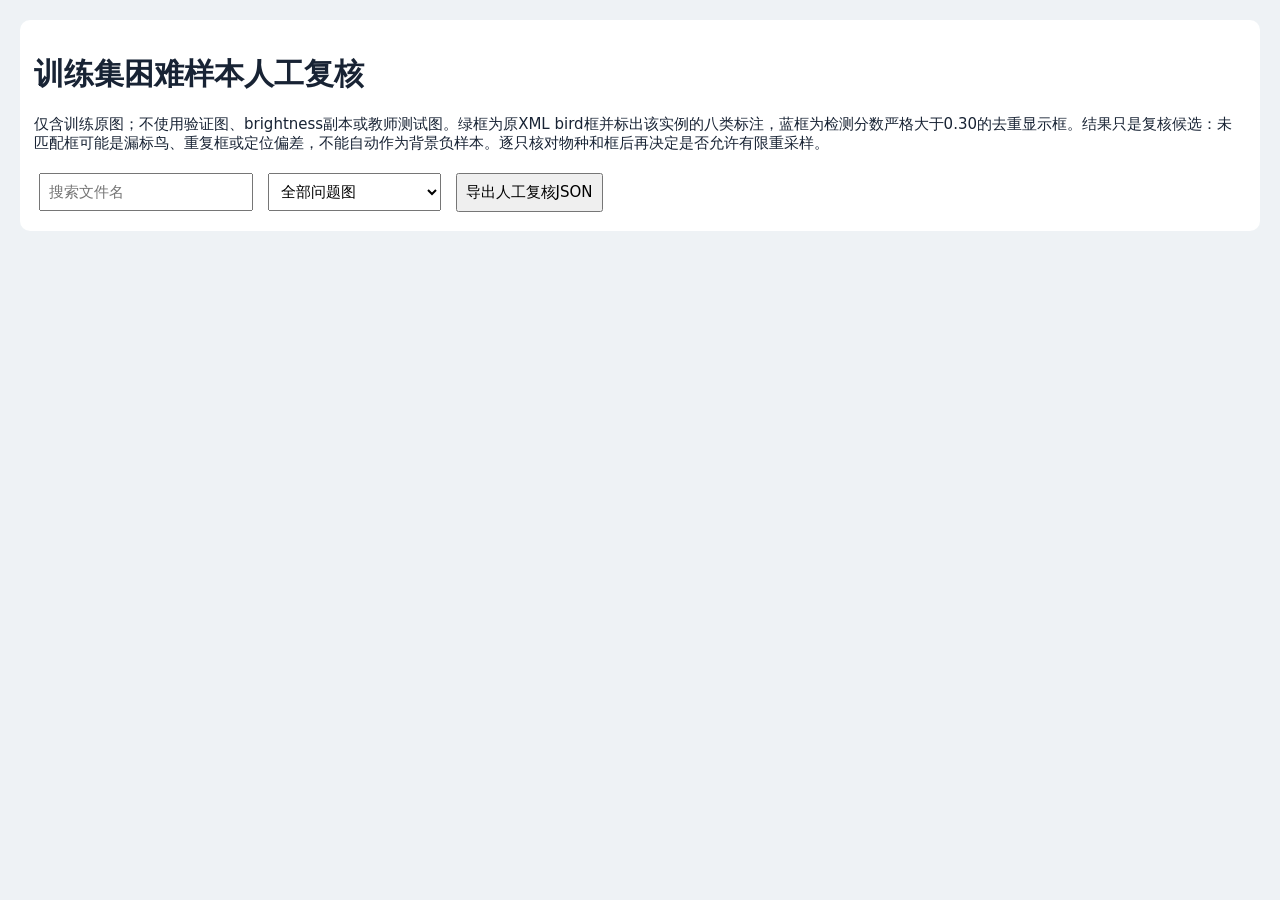
<file: 第三代鸟类识别现代模型对照/experiments/detector_training_improvements/templates/hard_review_template.html>
<!doctype html>
<html lang="zh"><meta charset="utf-8"><title>训练集困难样本人工复核</title>
<style>
body{font:15px system-ui;background:#eef2f5;margin:20px;color:#182334}
header,article{background:white;padding:14px;margin:12px 0;border-radius:10px}
input,select,button{font:inherit;padding:8px;margin:5px}
.grid{display:grid;grid-template-columns:minmax(350px,55%) 1fr;gap:16px}
canvas{width:100%;height:auto}.issues{color:#9b1c1c}.small{color:#475569}
</style>
<header>
  <h1>训练集困难样本人工复核</h1>
  <p>仅含训练原图；不使用验证图、brightness副本或教师测试图。绿框为原XML bird框并标出该实例的八类标注，蓝框为检测分数严格大于0.30的去重显示框。结果只是复核候选：未匹配框可能是漏标鸟、重复框或定位偏差，不能自动作为背景负样本。逐只核对物种和框后再决定是否允许有限重采样。</p>
  <input id="q" placeholder="搜索文件名">
  <select id="f">
    <option value="all">全部问题图</option>
    <option value="ground_truth_missed">有GT漏检</option>
    <option value="score_below_display_threshold">分数低于显示阈值</option>
    <option value="localization_or_box_extent">定位/框口径候选</option>
    <option value="suspected_background_or_omitted_bird">疑似背景或漏标候选</option>
    <option value="duplicate_or_unmatched_box">重复/未匹配框候选</option>
  </select>
  <button id="export">导出人工复核JSON</button><span id="n"></span>
</header>
<main id="cards"></main>
<script>
const D=__DATA__;let choice=JSON.parse(localStorage.getItem('hard_review_choice')||'{}');
const esc=s=>String(s).replace(/[&<>"']/g,c=>({'&':'&amp;','<':'&lt;','>':'&gt;','"':'&quot;',"'":'&#39;'}[c]));
function draw(c,r){let im=new Image();im.onload=()=>{c.width=im.width;c.height=im.height;let x=c.getContext('2d');x.drawImage(im,0,0);let sx=im.width/r.width,sy=im.height/r.height;x.font='bold 13px system-ui';function box(p,col,label){let z=p.bbox_xyxy;x.strokeStyle=col;x.lineWidth=2;x.strokeRect(z[0]*sx,z[1]*sy,(z[2]-z[0])*sx,(z[3]-z[1])*sy);let xx=z[0]*sx,yy=Math.max(17,z[1]*sy),tw=x.measureText(label).width;x.fillStyle=col;x.fillRect(xx,yy-17,tw+8,18);x.fillStyle='white';x.fillText(label,xx+4,yy-4)}r.truth.forEach((p,i)=>box(p,'#15803d','GT#'+(i+1)+' '+(p.class_name||'类别待映射')));r.displayed.forEach((p,i)=>box(p,'#1d4ed8','D#'+(i+1)+' '+(p.detector_score*100).toFixed(1)+'%'))};im.src=r.image}
function render(){let q=document.querySelector('#q').value.toLowerCase(),f=document.querySelector('#f').value;let rs=D.rows.filter(r=>r.filename.toLowerCase().includes(q)&&(f==='all'||r.issues.some(x=>x.type===f)));document.querySelector('#n').textContent=rs.length+' 张';let main=document.querySelector('#cards');main.innerHTML='';for(let r of rs){let a=document.createElement('article'),key=r.filename,v=choice[key]||{};a.innerHTML=`<h2>${esc(key)} | ${r.truth.length}个人工框 / ${r.displayed.length}个显示框</h2><div class="grid"><canvas></canvas><div><p class="issues">${r.issues.map(x=>esc(x.type+' '+JSON.stringify(x))).join('<br>')}</p><p class="small">真值框和标准物种名沿用当前人工标注版本；模型分歧不代表标签错误。</p><label>人工结论 <select class="decision"><option value="pending">待复核</option><option value="confirmed_hard_positive">已有标注有效，可作为困难正样本</option><option value="label_or_box_issue">标签或框仍有疑点，隔离</option><option value="suspected_omission_or_background">疑似漏标/背景，继续隔离</option><option value="other">其他，需备注</option></select></label><div><label>备注 <input class="note" style="width:95%"></label></div><label><input class="allow" type="checkbox">确认可用于D组有限重采样</label><p class="small">只有“已有标注有效”且勾选才进入D组候选；其余均隔离。导出的复核JSON需要交回后才能用于后续重采样。</p></div></div>`;draw(a.querySelector('canvas'),r);let s=a.querySelector('.decision');s.value=v.decision||'pending';let n=a.querySelector('.note');n.value=v.note||'';let cb=a.querySelector('.allow');cb.checked=!!v.allow;function save(){choice[key]={decision:s.value,note:n.value,allow:cb.checked&&s.value==='confirmed_hard_positive'};localStorage.setItem('hard_review_choice',JSON.stringify(choice))}s.onchange=save;n.onchange=save;cb.onchange=save;main.appendChild(a)}}
document.querySelector('#q').oninput=render;document.querySelector('#f').onchange=render;
document.querySelector('#export').onclick=()=>{let blob=new Blob([JSON.stringify({source:'manual review page; predictions are candidates only',decisions:choice},null,2)],{type:'application/json'}),a=document.createElement('a');a.href=URL.createObjectURL(blob);a.download='hard_sample_manual_decisions.json';a.click();URL.revokeObjectURL(a.href)};render();
</script></html>
</file>
